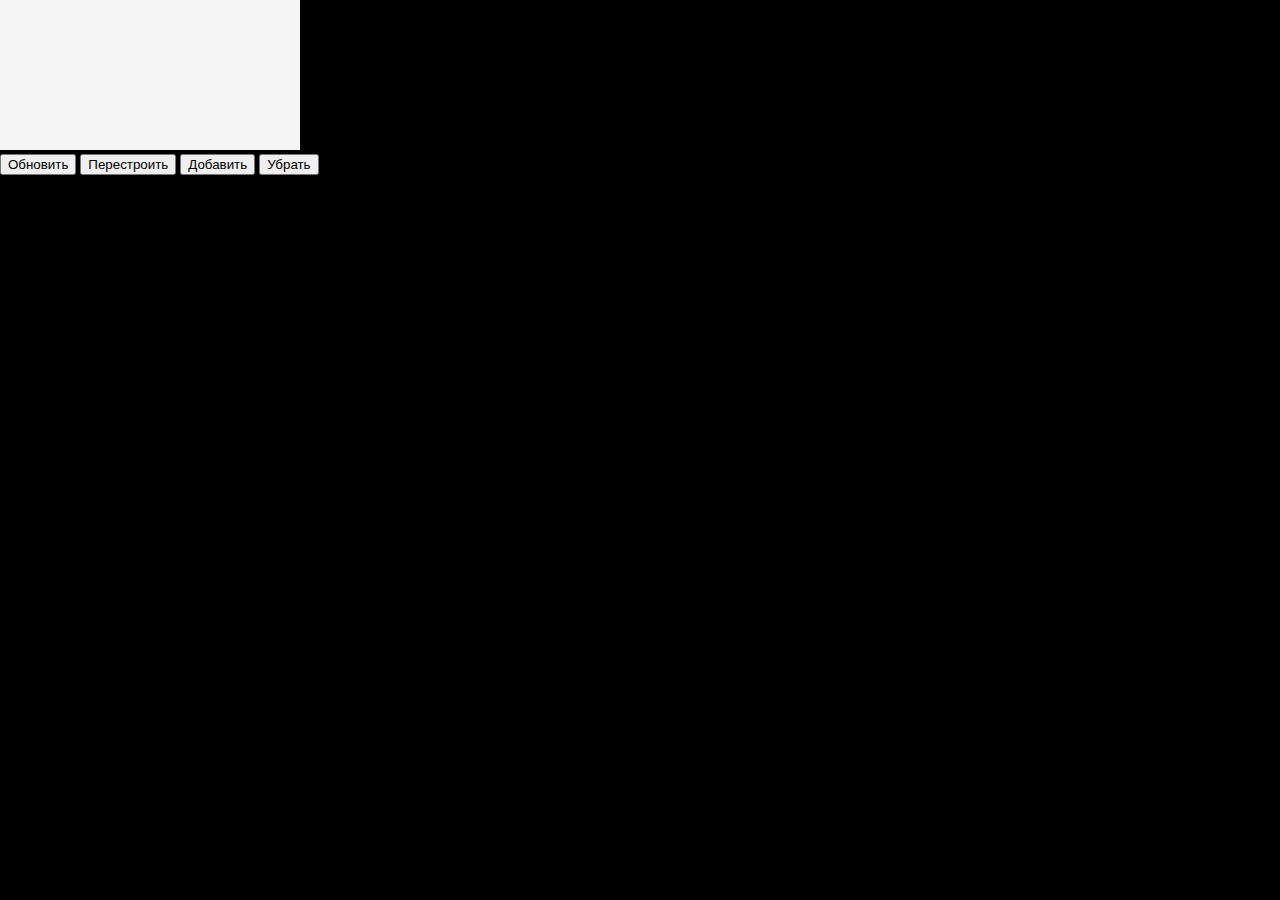
<file: Canvas_stars/index.html>
<!DOCTYPE html>
<html>
<head>
  <meta charset="utf-8" />
  <meta http-equiv="X-UA-Compatible" content="IE=edge">
  <title>Page Title</title>
  <meta name="viewport" content="width=device-width, initial-scale=1">
  <link rel="stylesheet" type="text/css" media="screen" href="main.css" />
  
</head>
<body > <!-- вызывается функция при загрузке и при изменении размера -->
  
  <canvas></canvas> <br>
  <button type="button" onclick=init()>Обновить</button>
  <button type="button" onclick=peredel()>Перестроить</button>
  <button type="button" onclick=addMaxRange()>Добавить</button>
  <button type="button" onclick=remMaxRange()>Убрать</button>
  <script src="main.js"></script>
</body>
</html>
</file>
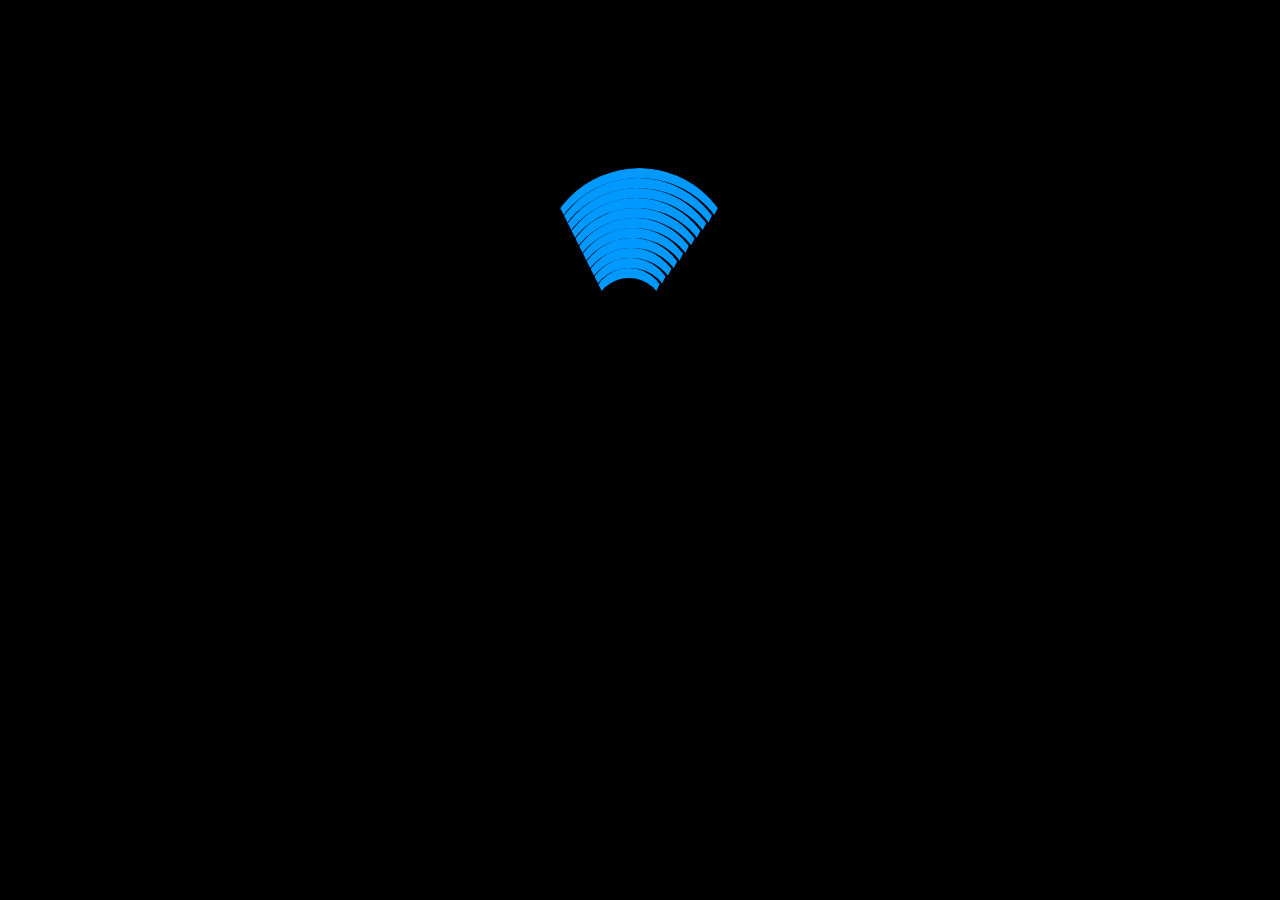
<file: circle_css_animation/index.html>
<!DOCTYPE html>
<html>
  <head>
    <link rel="stylesheet" type="text/css" href="main.css">
    <title>Loader</title>
  </head>
<body>
<div class="container-load">
  <div class="loader">
    <div class="loader">
      <div class="loader">
        <div class="loader">
          <div class="loader">
            <div class="loader">
              <div class="loader">
                <div class="loader">
                  <div class="loader">
                    <div class="loader">
                      <div class="loader">
                        
                      </div>
                    </div>
                  </div>
                </div>
              </div>
            </div>
          </div>
        </div>
      </div>
    </div>
  </div>
</div>

</body>
</html>
</file>
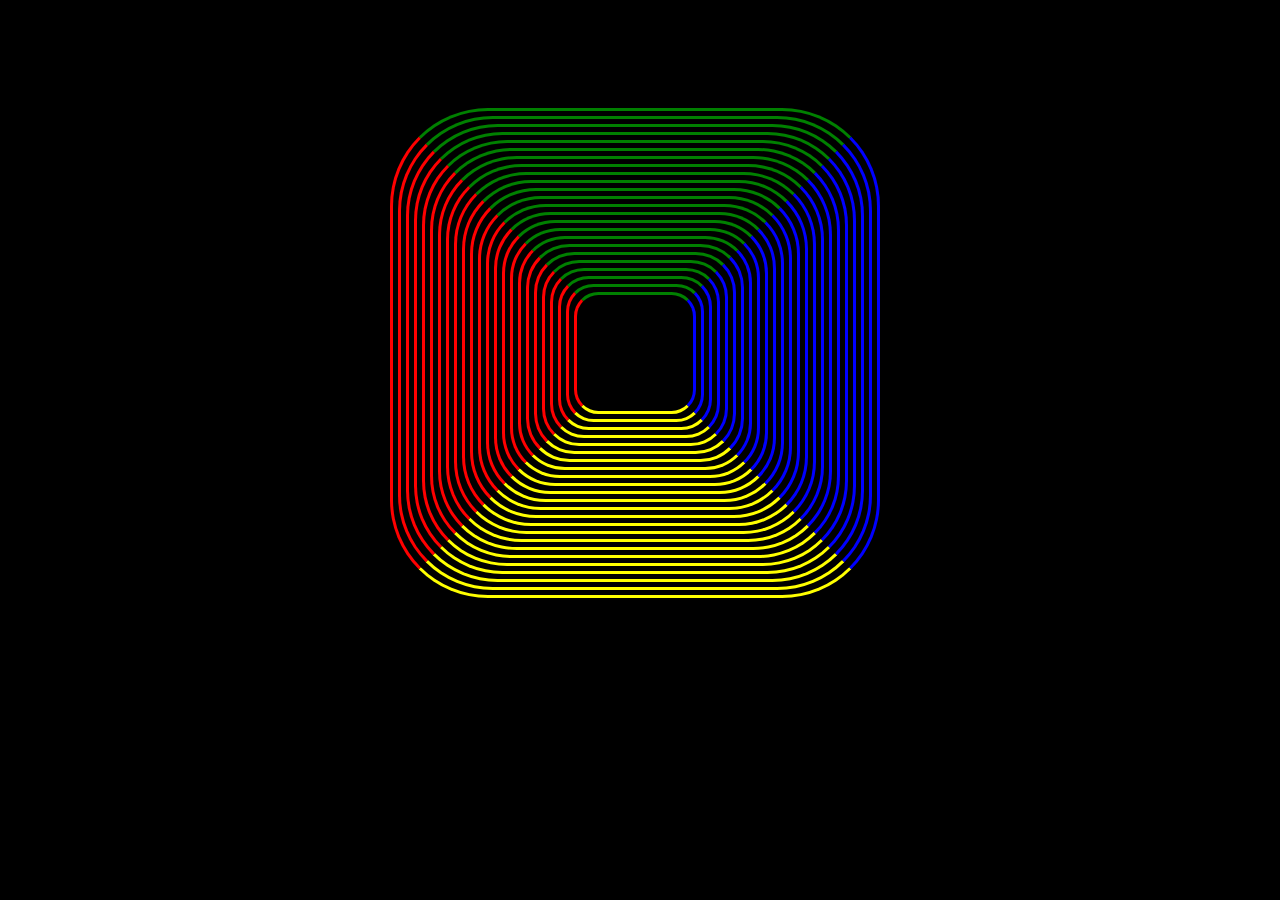
<file: cutelpilar/index.html>
<!DOCTYPE html>
<html>
  <head>
    <link rel="stylesheet" type="text/css" href="main.css">
    <title>Loader</title>
  </head>
<body>
<div class="container-load">
  <div class="loader">
    <div class="loader">
      <div class="loader">
        <div class="loader">
          <div class="loader">
            <div class="loader">
              <div class="loader">
                <div class="loader">
                  <div class="loader">
                    <div class="loader">
                      <div class="loader">
                        <div class="loader">
                        <div class="loader">
                          <div class="loader">
                            <div class="loader">
                              <div class="loader">
                                <div class="loader">
                                  <div class="loader">
                                    <div class="loader">
                                      <div class="loader">
                                        <div class="loader">
                                          <div class="loader">
                                            <div class="loader">
                                              <div class="loader">
                        
                                              </div>
                                            </div>
                                          </div>
                                        </div>
                                      </div>
                                    </div>
                                  </div>
                                </div>
                              </div>
                            </div>
                          </div>
                        </div>
                        </div>
                      </div>
                    </div>
                  </div>
                </div>
              </div>
            </div>
          </div>
        </div>
      </div>
    </div>
  </div>
</div>

</body>
</html>
</file>
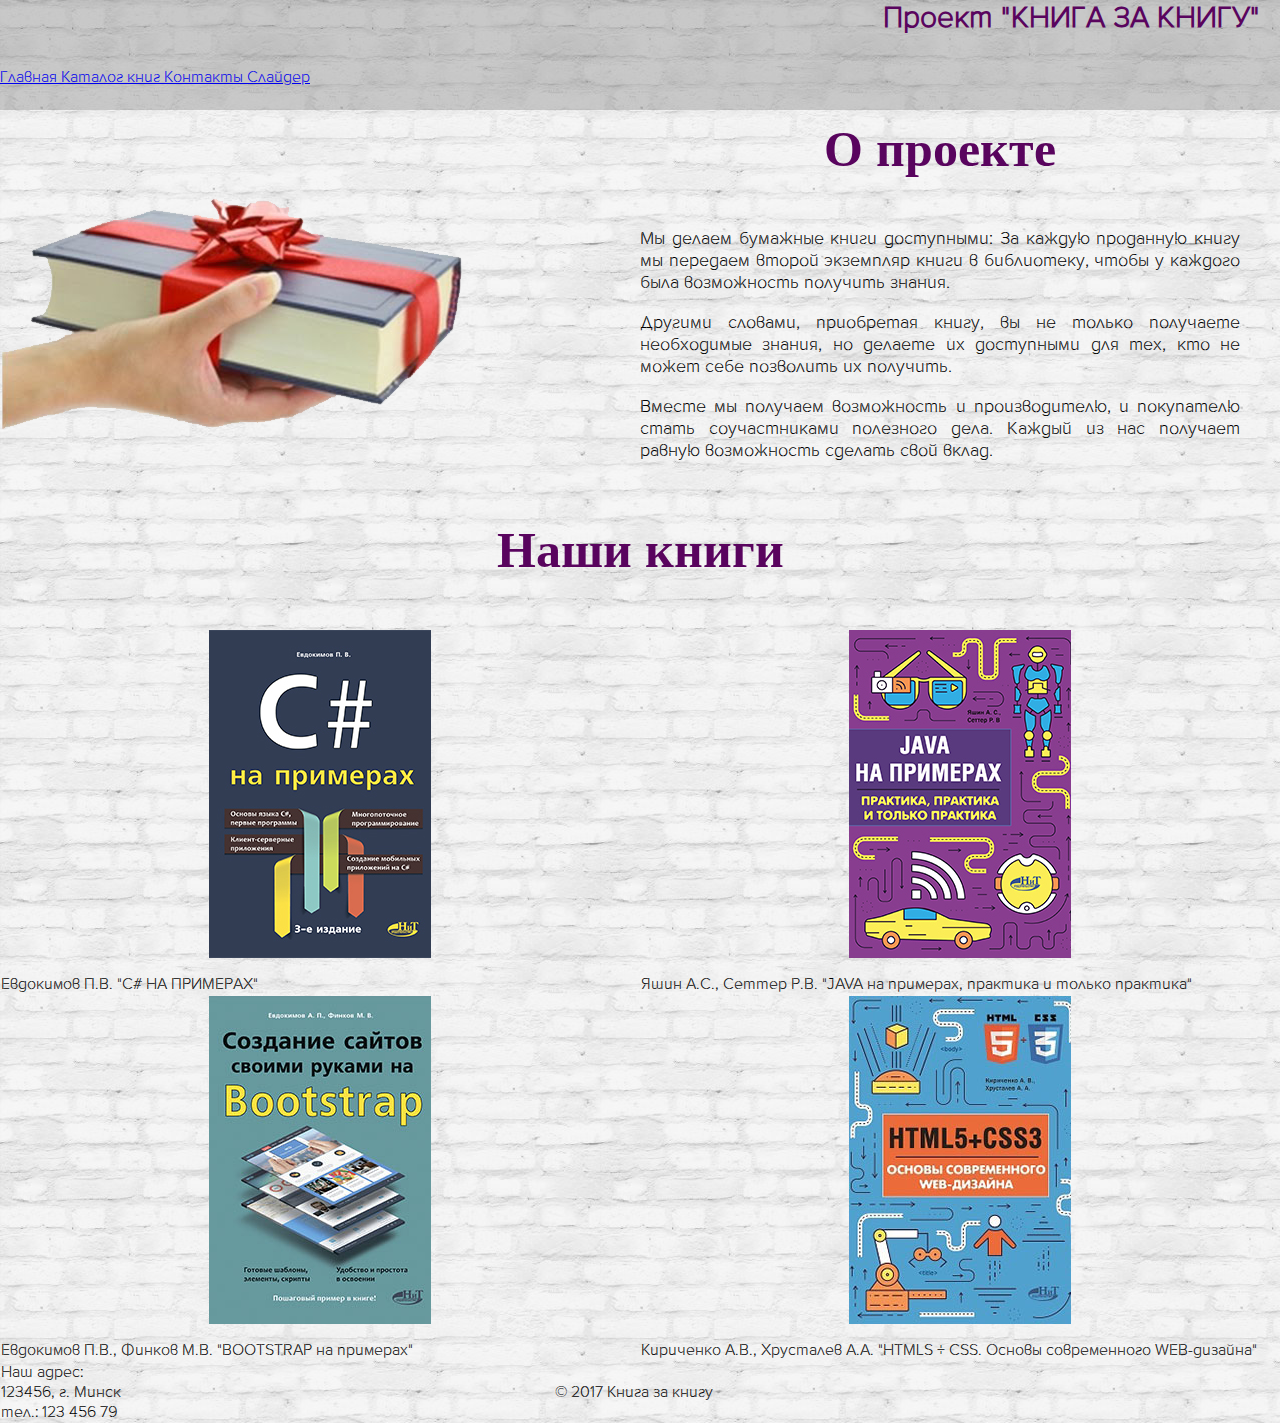
<file: frombook/index.html>
<html>
<head>
  <meta chatset="UTF-8">
  <meta name="viewport" content="width=device-width, initial-scale=1.0">
  <link rel="stylesheet" type="text/css" href="css/style.css">

  <title>Главная</title>
</head>
<body>
  <!-- Собственно шапка -->
  <div id="shapka">
    <p class="text"> Проект "КНИГА ЗА КНИГУ" </p>
    <!-- МЕНЮ -->
    <a class="current" href="main.html"> Главная </a>
    <a href="katalog.html"> Каталог книг </a>
    <a href="contacts"> Контакты </a>
    <a href="slider.html"> Слайдер </a>
  </div>

  <div class="clearfix"></div> 
  <!-- О ПРОЕКТЕ --> 

	<div id="about">
	  <table width="100%" cellspacing="0" cellpadding="0">
		   <tr> 
			<td class="halfpage-image"><img src="images/gift2.png"></td>
			<td class="halfpage-text" valign="center"><p class="halfpage-name">О проекте</p>
					<p>Мы делаем бумажные книги доступными:
					За каждую проданную книгу мы передаем второй экземпляр книги в библиотеку, чтобы у каждого была возможность получить знания.
					<p>Другими словами, приобретая книгу, вы не только получаете необходимые знания, но  делаете их доступными для тех, кто не может себе позволить их получить.
					<p>Вместе мы получаем возможность и производителю, и покупателю стать соучастниками полезного дела. Каждый из нас получает равную возможность сделать свой вклад.
					</p></td>
		   </tr>
		</table>
	</div>

  <div class="clearfix"></div>
  <div>
    <div class="catalog">
      <p class="halfpage-name"> Наши книги </p>
      <table width="100%" cellspacing="0">
        <col width="50%">
        <col width="50%">
        <tr>
          <td valign="top">
            <a href="book-c.html"> <center> <img src="images/1.jpg" alt="" class="img"> </center> </a>
            <p class="bookname"> Евдокимов П.В. "С# НА ПРИМЕРАХ" </p>
          </td valign="top">
          <td>
            <a href="book-java.html"> <center> <img src="images/2.jpg" alt="" class="img"> </center> </a>
            <p class="bookname"> Яшин А.С., Сеттер Р.В. "JAVA на примерах, практика и только практика" </p>
          </td>
        </tr>
        <tr>  
          <td valign="top">
            <a href="book-bootstrap.html"> <center> <img src="images/3.jpg" alt="" class="img"> </center> </a>
            <p class="bookname"> Евдокимов П.В., Финков М.В. "BOOTSTRAP на примерах" </p>
          </td>
          <td valign="top">
            <a href="book-html-css.html"> <center> <img src="images/4.jpg" alt="" class="img"> </center> </a>
            <p class="bookname"> Кириченко А.В., Хрусталев А.А. "HTMLS + CSS. Основы современного WEB-дизайна" </p>
          </td>  
        </tr>
      </table>
    </div>
  </div>
  <div class="clearfix"></div>
  <div class="footer2">
    <table width="100%" cellspacing="0" cellspadding="0">
      <tr>
        <td class="address">Наш адрес: <br> 123456, г. Минск <br> тел.: 123 456 79 </td>
        <td class="text">&copy; 2017 Книга за книгу </td>
      </tr>
    </table>
  </div>
</body>
</html>
</file>
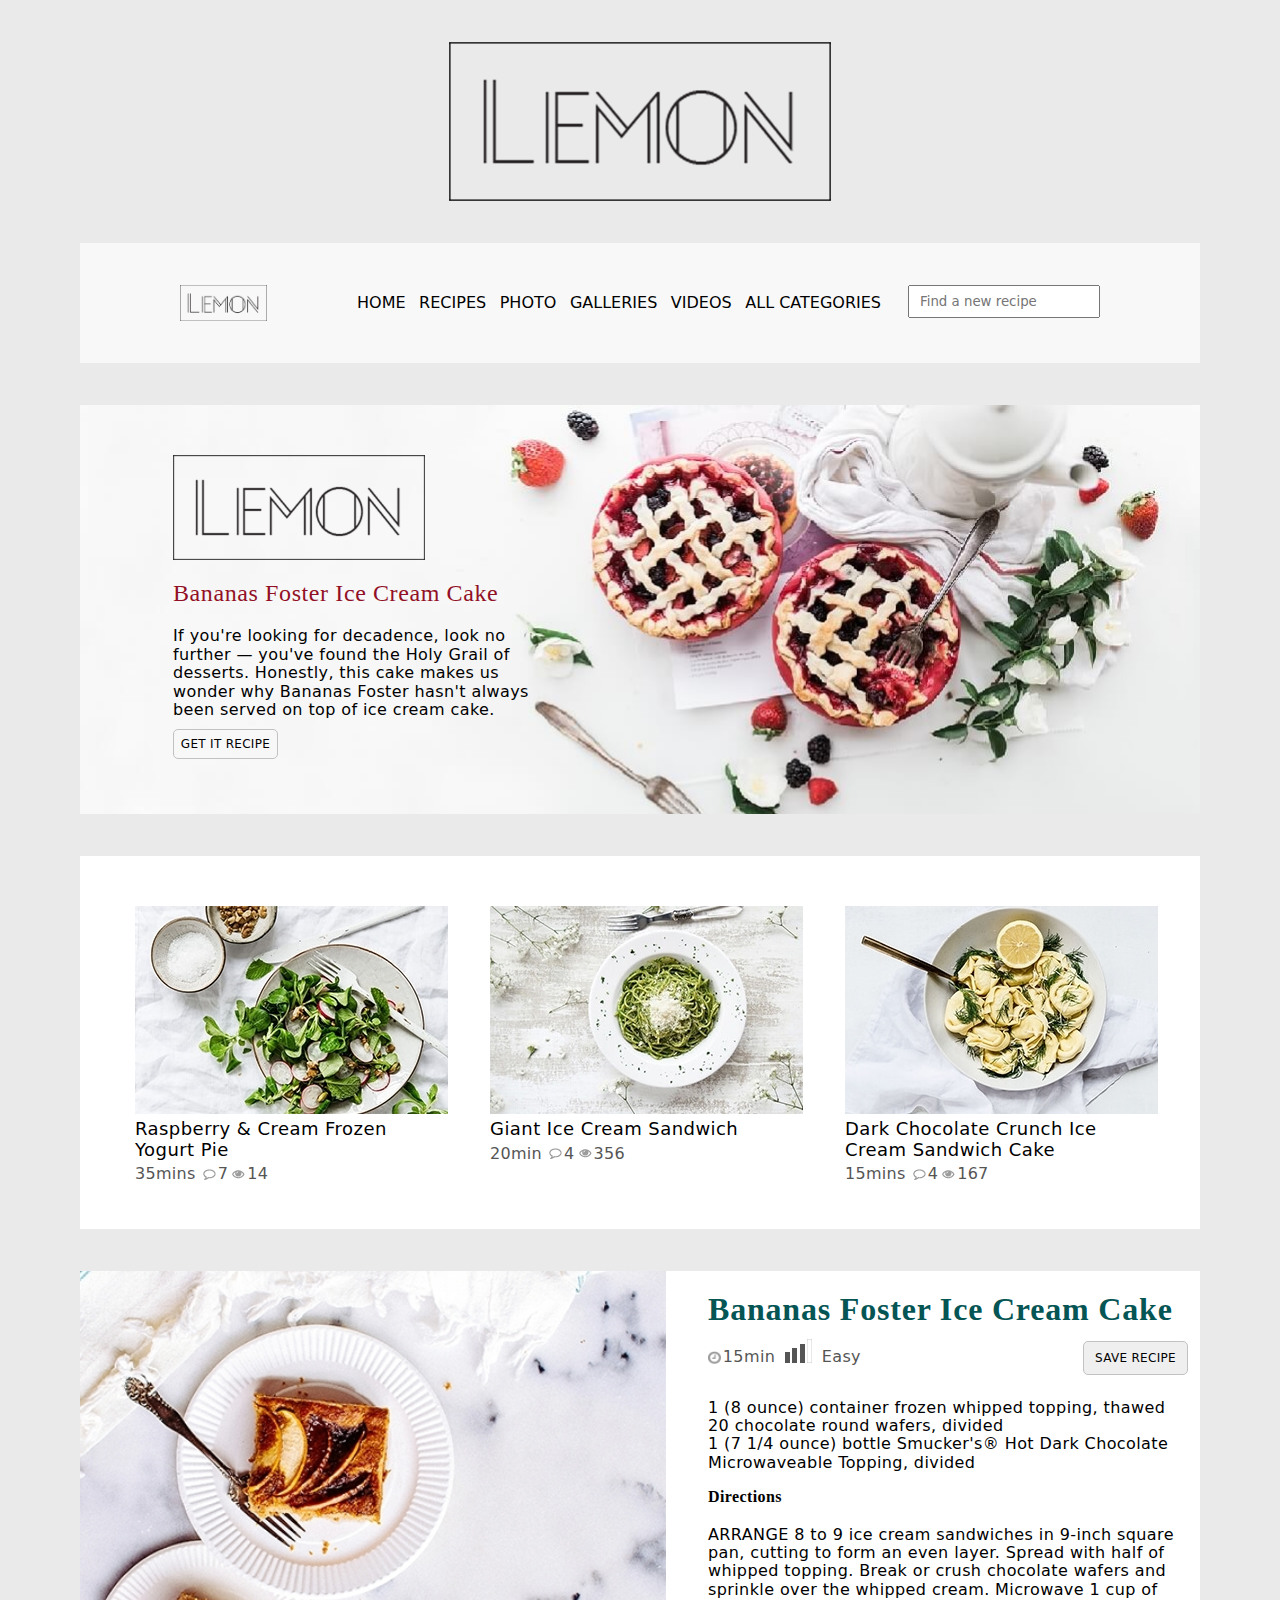
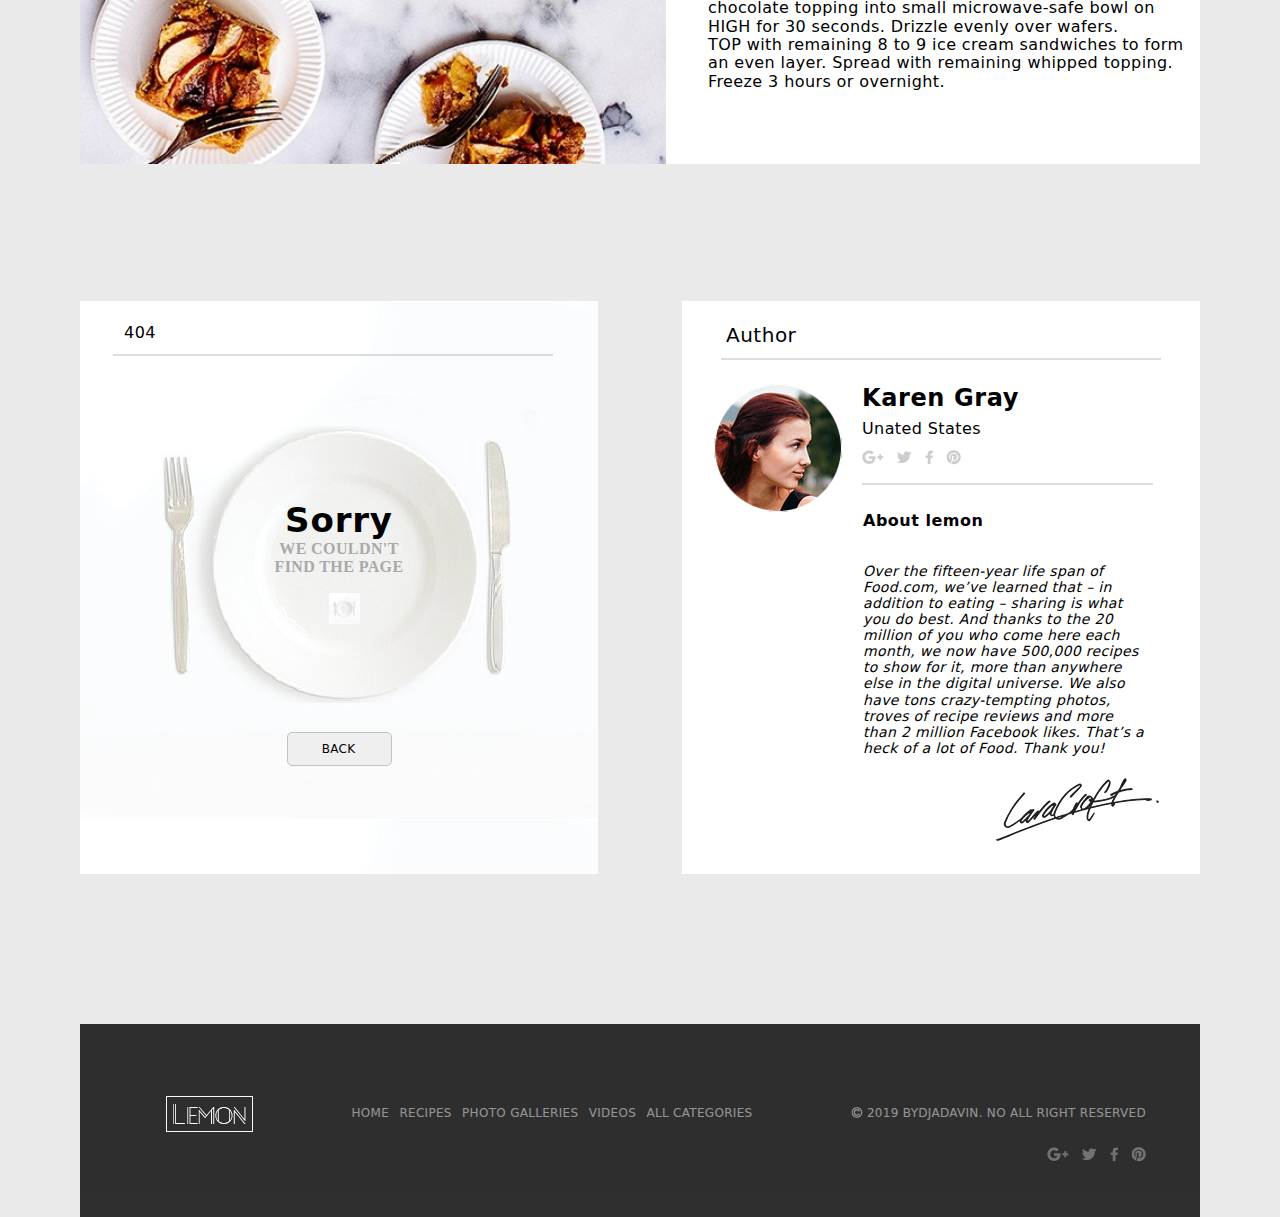
<file: lemon/index.html>
<!DOCTYPE html>
<html lang="en">
<head>
    <meta author='Koljago Leonid'>
    <meta charset="UTF-8">
    <meta name="viewport" content="width=device-width, initial-scale=1.0">
    <meta http-equiv="X-UA-Compatible" content="ie=edge">
    <title>Test project for Lemon</title>
    <link href="CSS/main.css" rel="stylesheet">
</head>
<body>
<header>
    <div class="header__logo">
        <img src='./IMG/Icons/Logo.png' alt='lemon logo'>
    </div>
</header>

<nav class="navBar">
    <div class="navBar__logo">
        <img src="./IMG/Icons/Logo.png" alt='small lemon logo'>
    </div>
    <!-- <div class="navBar__links"> -->
    <ul class="navBar__links">
        <li>
            <a href="#">HOME</a>
        </li>
        <li>
            <a href="#">Recipes</a>
        </li>
        <li>
            <a href="#">Photo</a>
        </li>
        <li>
            <a href="#">Galleries</a>
        </li>
        <li>
            <a href="#">Videos</a>
        </li>
        <li>
            <a href="#">All Categories</a>
        </li>
    </ul>
    <!-- </div> -->
    <div class="navBar__search">
        <input type="text" placeholder="Find a new recipe">
    </div>
</nav>

<section class="bananas" style="background-image: url('./IMG/cakes.jpg')">
    <div class="bananas__logo">
        <img src="./IMG/Icons/Logo.png" alt="lemon logo">
    </div>
    <h2 class="bananas__header">
        Bananas Foster Ice Cream Cake
    </h2>
    <p class="bananas__description">
        If you're looking for decadence,
        look no further — you've found
        the Holy Grail of desserts.
        Honestly, this cake makes us wonder why Bananas Foster
        hasn't always been served on top of ice cream cake.</p>
    <button class="bananas__button">
        GET IT RECIPE
    </button>
</section>

<section class="dishes">
    <div class="dishes__wrapper">
        <div class="dish">
            <a href="#" class="dish__image">
                <img src="./IMG/raspberry.jpg" alt="raspberry">
            </a>
            <p class="dish__description">
                Raspberry & Cream Frozen Yogurt Pie
            </p>
            <div class="dish__description__elements">
                <div class="clock__icon">

                    <img src="./IMG/Icons/Clock_Icon.jpg" alt="clock icon">
                </div>
                <p class="dish__paragraph">
                    35mins
                </p>
                <div class="line">
                    <img src="./IMG/Icons/Line.jpg" alt="clock icon">
                </div>
                <div class="comment">
                    <div class="comment__icon">
                        <img src="./IMG/Icons/Comment_Icon.jpg" alt="comment icon">
                    </div>
                    <p>
                        7
                    </p>
                </div>
                <div class="view">
                    <div class="view__icon">
                        <img src="./IMG/Icons/View_Icon.jpg" alt="view">
                    </div>
                    <p>
                        14
                    </p>
                </div>
            </div>
        </div>
        <div class="dish">
            <a href="#" class="dish__image">
                <img src="./IMG/sandwich.jpg" alt="sandwich">
            </a>
            <p class="dish__description">
                Giant Ice Cream Sandwich
            </p>
            <div class="dish__description__elements">
                <div class="clock-icon">
                    <img src="./IMG/Icons/Clock_Icon.jpg" alt="clock icon">
                </div>
                <p class="dish__paragraph">20min</p>
                <div class="line">
                    <img src="./IMG/Icons/Line.jpg" alt="clock icon">
                </div>
                <div class="comment">
                    <div class="comment__icon">
                        <img src="./IMG/Icons/Comment_Icon.jpg" alt="comment icon">
                    </div>
                    <p>4</p>
                </div>
                <div class="view">
                    <div class="view__icon">
                        <img src="./IMG/Icons/View_Icon.jpg" alt="view">
                    </div>
                    <p>356</p>
                </div>
            </div>
        </div>
        <div class="dish">
            <a href="#" class="dish__image">
                <img src="./IMG/chocolate.jpg" alt="chocolate">
            </a>
            <p class="dish__description">
                Dark Chocolate Crunch Ice Cream
                Sandwich Cake
            </p>
            <div class="dish__description__elements">
                <div class="clock__icon">
                    <img src="./IMG/Icons/Clock_Icon.jpg" alt="clock icon">
                </div>
                <p class="dish__paragraph">15mins</p>
                <div class="line">
                    <img src="./IMG/Icons/Line.jpg" alt="clock icon">
                </div>
                <div class="comment">
                    <div class="comment__icon">
                        <img src="./IMG/Icons/Comment_Icon.jpg" alt="comment icon">
                    </div>
                    <p>4</p>
                </div>
                <div class="view">
                    <div class="view__icon">
                        <img src="./IMG/Icons/View_Icon.jpg" alt="view">
                    </div>
                    <p>167</p>
                </div>
            </div>
        </div>
    </div>
</section>

<section class="cinnamon">
    <div class="cinnamon__image">
        <img src="./IMG/cinnamon.jpg" alt="cinnamon image">
    </div>
    <div class="cinnamon__recipe">
        <p class="cinnamon__recipe__header">
            Bananas Foster Ice Cream Cake
        </p>
        <div class="cinnamon__recipe__bar">
            <div class="cinnamon__recipe__elements">
                <div class="cinnamon__clock__icon">
                    <img src="./IMG/Icons/Clock_Icon_hd.jpg" alt="clock icon">
                </div>
                <p class="cinnamon__timing">15min</p>
                <div class="cinnamon__rectangles">
                    <div class="rectangle">
                        <img src="./IMG/Icons/Rectangle_low.jpg" alt="rectangle low">
                    </div>
                    <div class="rectangle">
                        <img src="./IMG/Icons/Rectangle_medium.jpg" alt="rectangle medium">
                    </div>
                    <div class="rectangle">
                        <img src="./IMG/Icons/Rectangle_large.jpg" alt="rectangle large">
                    </div>
                    <div class="rectangle">
                        <img src="./IMG/Icons/Rectangle_xlarge.jpg" alt="rectangle xlarge">
                    </div>
                </div>
                <p class="recipe__difficulty">Easy</p>
            </div>
            <button class="cinnamon__recipe__button">
                save recipe
            </button>
        </div>
        <div class="cinnamon__recipe__description">
            <p class="cinnamon__recipe__instruction">
                1 (8 ounce) container frozen whipped topping, thawed
                20 chocolate round wafers, divided <br>
                1 (7 1/4 ounce) bottle Smucker's® Hot Dark Chocolate
                Microwaveable Topping, divided
            </p>
            <h4 class="cinnamon__recipe__directions__header">
                Directions
            </h4>
            <p class="cinnamon__recipe__direction">
                ARRANGE 8 to 9 ice cream sandwiches in 9-inch square pan,
                cutting to form an even layer.
                Spread with half of whipped topping.
                Break or crush chocolate wafers and sprinkle over the whipped cream.
                Microwave 1 cup of chocolate topping into small microwave-safe bowl on HIGH for 30 seconds.
                Drizzle evenly over wafers. <br>
                TOP with remaining 8 to 9 ice cream sandwiches to form an even layer.
                Spread with remaining whipped topping.
                Freeze 3 hours or overnight.
            </p>
        </div>
    </div>
</section>

<section class="wrapper">
    <div class="not__found" style="background: url('./IMG/404.jpg')">
        <div class="not__found__header">
            <p>404</p>
        </div>
        <div class="not__found__styled__line"></div>
        <div class="sorry">
            <p class="sorry__header">
                Sorry
            </p>
            <p class="sorry__text">
                we couldn't find the page
            </p>
            <div class="sorry__img">
                <img src="./IMG/404.jpg" alt="smile">
            </div>
        </div>
        <button class="not__found__button">back</button>
    </div>
    <div class="author">
        <p class="author__header">Author</p>
        <div class="author__styled__line">
        </div>
        <div class="container">
            <div class="author__image">
                <img src="./IMG/author-image.png" alt="author image">
            </div>
            <div class="author__about">
                <p class="author__name">Karen Gray</p>
                <p class="author__country">Unated States</p>
                <div class="social__networks__icons">
                    <img src="./IMG/Icons/social_networks_icons.jpg" alt="social network icons">
                </div>
                <div class="author__about__styled__line">
                </div>
            </div>
        </div>
        <div class="about__lemon">
            <h4>About lemon</h4>
        </div>
        <p class="about__lemon__text">
            Over the fifteen-year life span of Food.com,
            we’ve learned that –
            in addition to eating –
            sharing is what you do best.
            And thanks to the 20 million of you who come here each month,
            we now have 500,000 recipes to show for it,
            more than anywhere else in the digital universe.
            We also have tons crazy-tempting photos,
            troves of recipe reviews and more than 2 million Facebook likes.
            That’s a heck of a lot of Food.
            Thank you!
        </p>
        <div class="signature">
            <img src="./IMG/Signature.jpg" alt="signature">
        </div>
    </div>
</section>

<footer>
    <div class="footer__inner">
        <div class="footer__logo">
            <img src="./IMG/Icons/footer-logo.png" alt="logo">
        </div>
        <ul class="footer__links">
            <li>
                <a href="#">home</a>
            </li>
            <li>
                <a href="#">recipes</a>
            </li>
            <li>
                <a href="#">photo Galleries</a>
            </li>
            <li>
                <a href="#">videos</a>
            </li>
            <li>
                <a href="#">all categories</a>
            </li>
        </ul>
        <div class="footer__rights">
            <div class="footer__rights__text">
                <div class="footer__rights__copyright">
                    <img src="./IMG/Icons/Copyright.png" alt="copyright">
                </div>
                2019 byDjadavin. NO All right reserved
            </div>
        </div>
    </div>
    <div class="footer__icons">
        <img src="./IMG/Icons/footer-icons.png" alt="social networks icons">
    </div>
</footer>


</body>
</html>
</file>
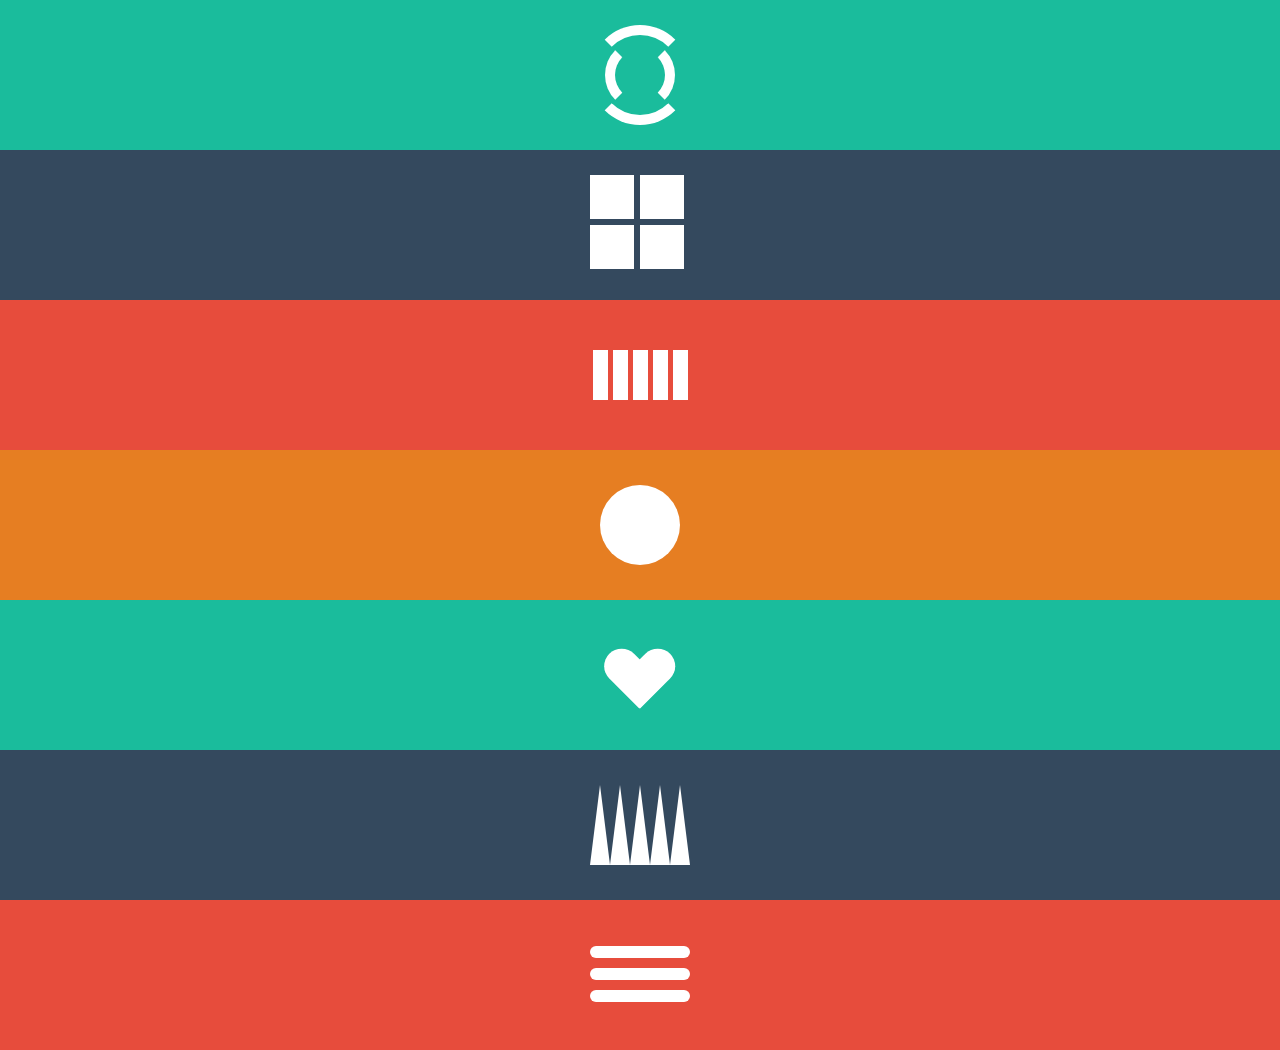
<file: loaders_pack/index.html>
<!DOCTYPE html>
<html>

<head>
    <title>Loader Pack</title>
    <!-- <link rel="stylesheet" href="https://cdnjs.cloudflare.com/ajax/libs/font-awesome/4.7.0/css/font-awesome.min.css">
    <link href="https://fonts.googleapis.com/css?family=Raleway" rel="stylesheet"> -->
    <link rel="stylesheet" type="text/css" media="screen" href="main.css">
</head>

<body>
    <div class="container c1">
        <div class="loader1">
            <div class="l1"></div>
            <div class="l2"></div>
        </div>
    </div>
    <div class="container c2">
        <div class="loader2">
            <div class="sq1">
                <div class="sq2">
                    <div class="sq3">
                        <div class="sq4">
                        </div>
                    </div>
                </div>
            </div>
        </div>
    </div>
    <div class="container c3">
        <div class="loader3">
            <div class="b1"></div>
            <div class="b2"></div>
            <div class="b3"></div>
            <div class="b4"></div>
            <div class="b5"></div>
        </div>
    </div>
    <div class="container c4">
        <div class="loader4">
            <div class="circle"></div>
        </div>
    </div>
    <div class="container c1">
        <div class="loader5">
            <div class="heart1">
                <div class="heart2"></div>
            </div>

        </div>
    </div>
    <div class="container c2">
        <div class="loader6">
            <div class="tri1"></div>
            <div class="tri2"></div>
            <div class="tri3"></div>
            <div class="tri4"></div>
            <div class="tri5"></div>
        </div>
    </div>
    <div class="container c3">
        <div class="loader7">
            <div class="ln1"></div>
            <div class="ln2"></div>
            <div class="ln3"></div>
        </div>
    </div>
    

</body>

</html>
</file>
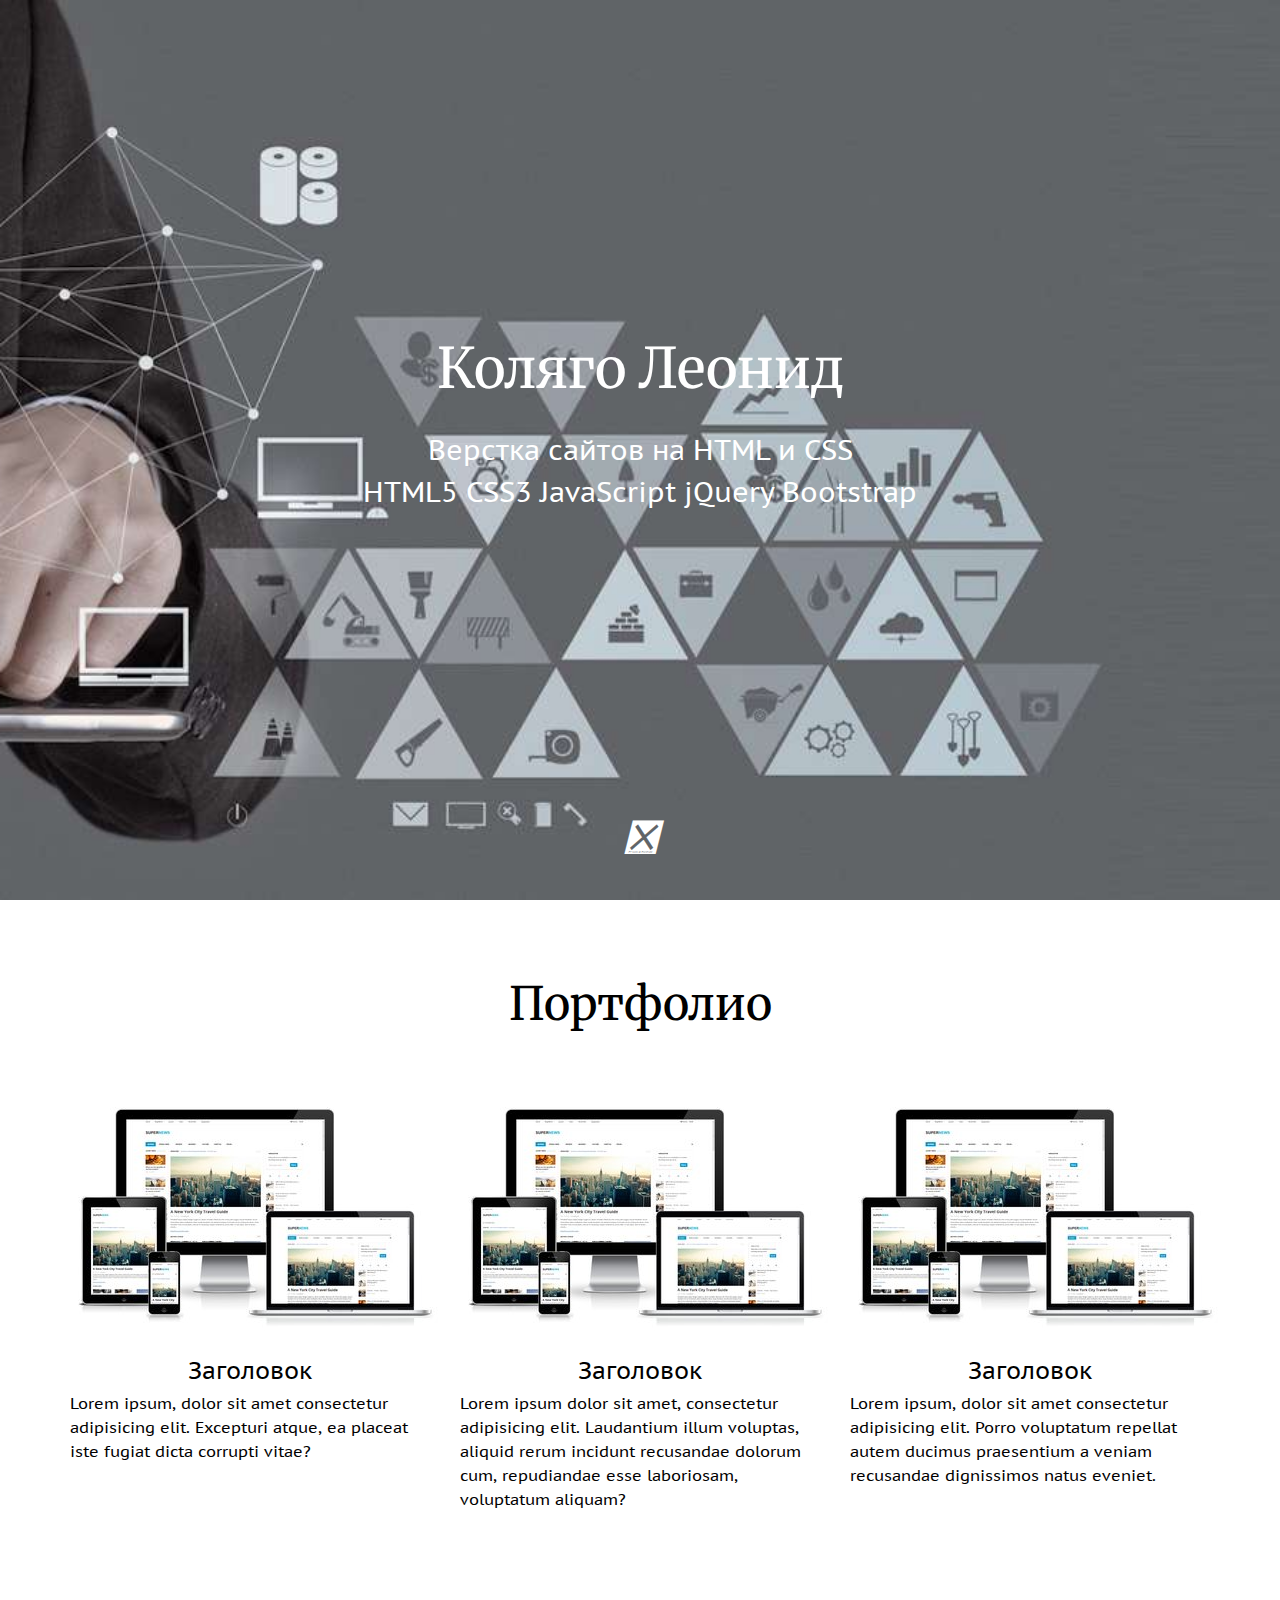
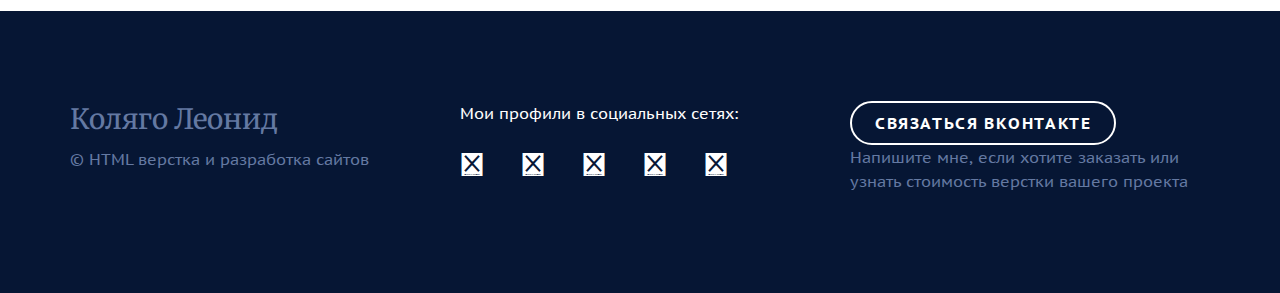
<file: Portfolio/index.html>
<!DOCTYPE html>
<html>
<head>
<meta charset="utf-8">
<meta http-equiv="X-UA-Compatible" content="IE=edge">
<title>Разработка сайта</title>
<meta name="viewport" content="width=device-width, initial-scale=1">

<!-- Блок нормализации стилей -->
<link rel="stylesheet" href="https://yarnpkg.com/en/package/normalize.css">
<!-- Подключаем свои стили -->
<link rel="stylesheet" type="text/css" media="screen" href="css/main.css">
<!-- Подключение шрифтов GOOGLE-->
<link href="https://fonts.googleapis.com/css?family=Merriweather|PT+Sans+Caption:400,700" rel="stylesheet">
<!-- Подключение шрифта с иконками -->
<link href="https://stackpath.bootstrapcdn.com/font-awesome/4.7.0/css/font-awesome.min.css" rel="stylesheet">
<link rel="stylesheet" href="https://use.fontawesome.com/releases/v5.7.1/css/all.css"
    integrity="sha384-fnmOCqbTlWIlj8LyTjo7mOUStjsKC4pOpQbqyi7RrhN7udi9RwhKkMHpvLbHG9Sr" crossorigin="anonymous">
<!-- ФАВИКОНКА -->
<link rel="shortcut icon" type="image/x-icon" href="">
<!-- <script src="main.js"></script> -->
</head>
<body>
<div class="header">
    <div class="header__title">Коляго Леонид</div>
    <div class="header__slogan">Верстка сайтов на HTML и CSS<br>HTML5 CSS3 JavaScript jQuery Bootstrap</div>
    <div class="header__arrow"><i class="fas fa-chevron-down" aria-hidden="true"></i></div>
</div>
<div class="portfolio">
    <div class="container">
        <div class="title">
            Портфолио
        </div>
        <div class="row">
            <div class="col-4">
                <div class="portfolio-item__img">
                    <img src="img/verstka-sajta-1.jpg" alt="Фото портфолио">
                </div>
                <div class="portfolio-item__title">
                    <a href="#">Заголовок</a>
                </div>
                <div class="portfolio-item__text">
                    Lorem ipsum, dolor sit amet consectetur adipisicing elit. Excepturi atque, ea placeat iste fugiat dicta corrupti vitae?
                </div>
            </div>
            <div class="col-4">
                <div class="portfolio-item__img">
                    <img src="img/verstka-sajta-1.jpg" alt="Фото портфолио">
                </div>
                <div class="portfolio-item__title">
                    <a href="#">Заголовок</a>
                </div>
                <div class="portfolio-item__text">
                    Lorem ipsum dolor sit amet, consectetur adipisicing elit. Laudantium illum voluptas, aliquid rerum incidunt recusandae dolorum cum, repudiandae esse laboriosam, voluptatum aliquam?
                </div>
            </div>
            <div class="col-4">
                <div class="portfolio-item__img">
                    <img src="img/verstka-sajta-1.jpg" alt="Фото портфолио">
                </div>
                <div class="portfolio-item__title">
                    <a href="#">Заголовок</a>
                </div>
                <div class="portfolio-item__text">
                    Lorem ipsum, dolor sit amet consectetur adipisicing elit. Porro voluptatum repellat autem ducimus praesentium a veniam recusandae dignissimos natus eveniet.
                </div>
            </div>
        </div>
    </div>
</div>
<div class="footer">
    <div class="container">
        <div class="row">
            <div class="col-4">
                <p class="footer__name">Коляго Леонид</p>
                <p>© HTML верстка и разработка сайтов</p>
            </div>
            <div class="col-4">
                <p class="footer__social" >Мои профили в социальных сетях:</p>
                <p class="footer__social-icons">
                    <a href="#" target="_blank" <i class="fab fa-vk"        ariq-hidden="true"></i></a>
                    <a href="#" target="_blank" <i class="fab fa-twitter"   ariq-hidden="true"></i></a>
                    <a href="#" target="_blank" <i class="fab fa-facebook"  ariq-hidden="true"></i></a>
                    <a href="#" target="_blank" <i class="fab fa-instagram" ariq-hidden="true"></i></a>
                    <a href="#" target="_blank" <i class="fab fa-youtube"   ariq-hidden="true"></i></a>
                </p>

            </div>
            <div class="col-4">
                <div><a href="#" class="button" target="_blank">СВЯЗАТЬСЯ ВКОНТАКТЕ</a></div>
                Напишите мне, если хотите заказать или узнать стоимость верстки вашего проекта
            </div>
        </div>
    </div>
</div>
</body>
</html>
</file>
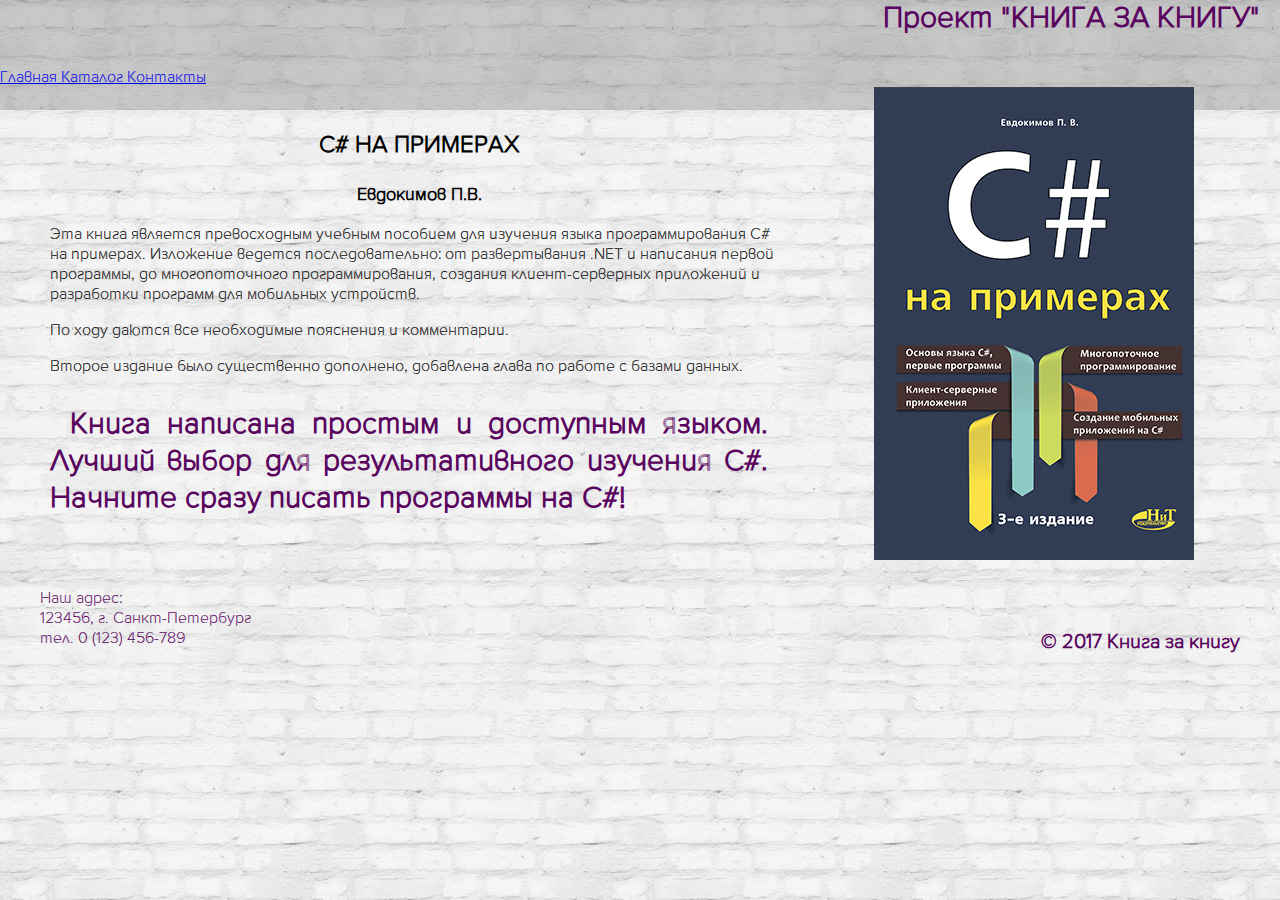
<file: frombook/book-c.html>
<html>
<head>
	<meta charset="UTF-8">
  <meta name="viewport" content="width=device-width, initial-scale=1.0">
  <link rel="stylesheet" type="text/css" href="css/style.css">
	<title>Главная</title>
</head>
<body>

<!-- ШАПКА -->
<div id="shapka">
	 <p class="text"> Проект "КНИГА ЗА КНИГУ" </p>

<!-- МЕНЮ --> 
			<a  class="current" href="main.html"> Главная </a>
			<a  class="current" href="katalog.html"> Каталог </a>
			<a  class="current"href="main.html"> Контакты </a>
			
 <div class="clearfix"></div>	
<div id="bookdescription">
		<table width="100%" cellspacing="0" cellpadding="0">
			<col width="60%">
			<col width="40%">
			<tr>
        <td> <p class="name"> С# НА ПРИМЕРАХ </p> <p class="author"> Евдокимов П.В. </p> 
          <p>Эта книга является превосходным учебным пособием для изучения языка программирования C# на примерах. 
            Изложение ведется последовательно: от развертывания .NET и написания первой программы, 
            до многопоточного программирования, создания клиент-серверных приложений и  разработки 
            программ для мобильных устройств.</p> 
            По ходу даются все необходимые пояснения и комментарии.
            <p>Второе издание было существенно дополнено, добавлена глава по работе с базами данных.
              <p class="text"> Книга написана простым и доступным языком. Лучший выбор для результативного изучения C#. 
                Начните сразу писать программы на C#!
				</td>
				<td class="photo"><img src="images/11.jpg">
				</td>
			</tr>
		</table>
</div>	


	<div id="footer2">
		<table width="100%" cellspacing="0" cellpadding="0">
		   <tr> 
			<td  class="address">Наш адрес: <br> 123456, г. Санкт-Петербург <br> тел. 0 (123) 456-789</td>
			<td class="text">&copy; 2017 Книга за книгу
			</td>
		</table>
	</div>
</body>
</html>
</file>
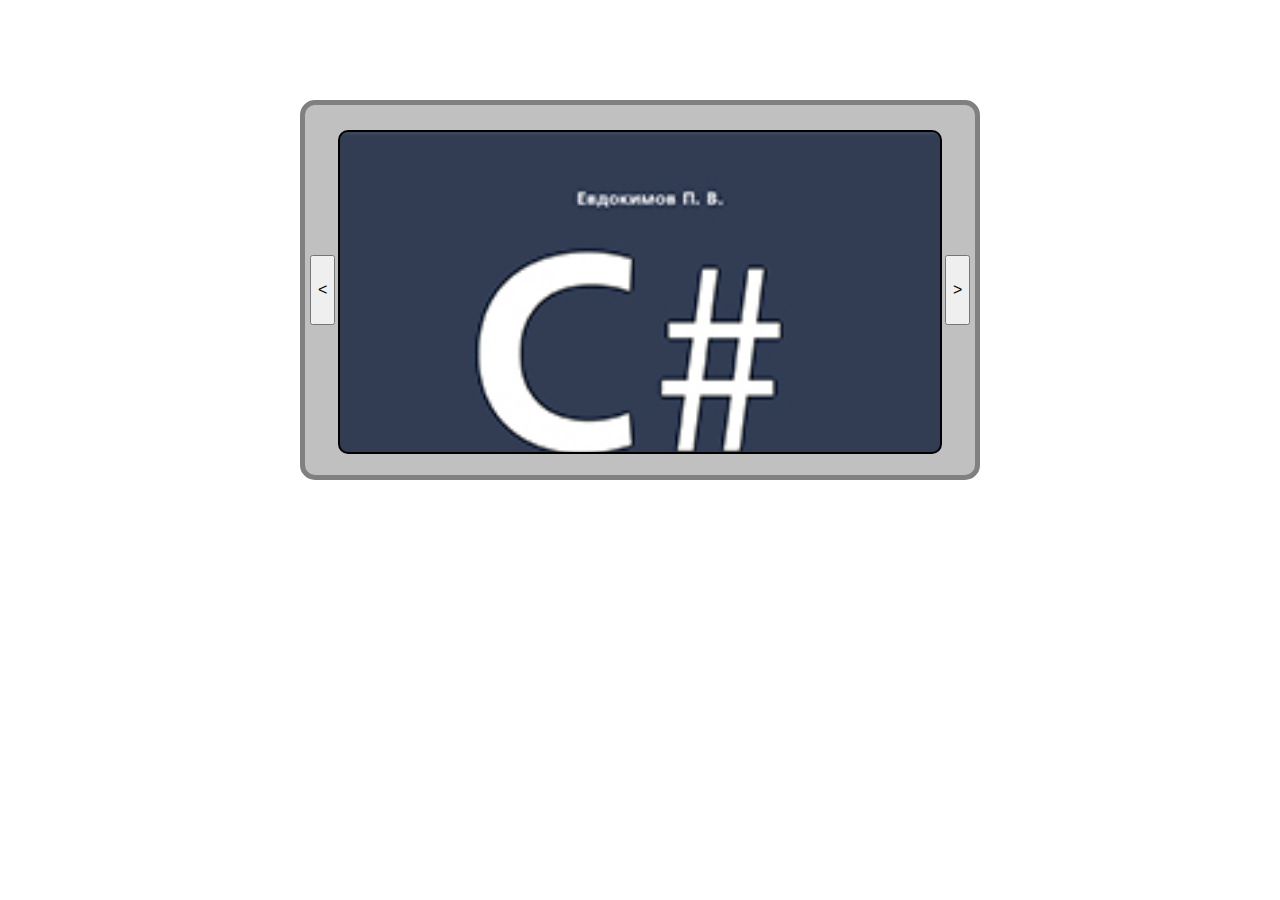
<file: frombook/slider.html>
<!DOCTYPE html>
<html>
<head>
  <meta charset="utf-8" />
  <meta http-equiv="X-UA-Compatible" content="IE=edge">
  <title>Page Title</title>
  <meta name="viewport" content="width=device-width, initial-scale=1">
  <!--<link rel="stylesheet" type="text/css" media="screen" href="main.css" />
  <script src="main.js"></script>-->

</head>
<style>
  #main {
    position: relative;
    margin: 100px auto;
    padding: 5px;
    width: 660px;
    height: 360px;
    background-color: silver;
    border: 5px solid gray;
    border-radius: 15px;
  }
  #scr{
    margin: 20px auto;
    width: 600px;
    height: 320px;
    margin-top: 20px;
    background-color: white;
    background-size: cover;
    border: 2px solid black;
    border-radius: 10px;
  }
  button {
    position: absolute;
    top: 150px;
    width: 25px;
    height: 70px;
    font: 12pt arial, tahoma, sans-serif;
    text-align: center;
  }
  .left{
    left: 5px;
  }
  .right{
    right: 5px;
  }
</style>
<script>
  var slider = {
    slides: ['1.jpg','2.jpg','3.jpg','4.jpg','11.jpg'],
    frame:0,
    set: function(image) {
      document.getElementById("scr").style.backgroundImage = "url(images/"+image+")";},
    init: function() {
      
      this.set(this.slides[this.frame]);
    },
    left: function() {
      this.frame--;
      if(this.frame<0) this.frame = this.slides.length-1;
      this.set(this.slides[this.frame]);
    },
    right: function() {
      this.frame++;
      if(this.frame==this.slides.length) this.frame = 0;
      this.set(this.slides[this.frame]);
    }
  };
  window.onload = function() {
   
    slider.init();
    setInterval(function() {
      slider.right();
    }, 2000);
  };
</script>
<body>
  <div id="main">
    <button class="left" onclick="slider.left();"><</button>
    <div id="scr"></div>
    <button class="right" onclick="slider.right();">></button>
  </div>
</body>
</html>
</file>
<file: Canvas_stars/main.css>
body {
  margin: 0;
  background-color: black;
}
canvas {
  background-color: whitesmoke;
}
</file>
<file: circle_css_animation/main.css>
body {
  background:#000;
}
.container-load {
  transform: translate(-50%,80%);
  width:200px;
  height:200px;
  border-radius:50%;
  position:relative;
  top:50%;
  left:50%;
  animation:colorize 7s ease infinite; 
  overflow:hidden;
}

@keyframes colorize {
  20% { filter:hue-rotate(72deg); }
  40% { filter:hue-rotate(144deg); }
  60% { filter:hue-rotate(216deg); }
  80% { filter:hue-rotate(288deg); }
  100% { filter:hue-rotate(360deg); }
}

.loader {
  width:calc(100% - 12px);
  height:calc(100% - 12px);
  position:absolute;
  border:5px solid #000;
  border-top:10px solid #09f;
  border-radius:50%;
  animation-fill-mode: forwards;
  animation:rotate 5s 0.7s linear infinite;
}
@keyframes rotate {
  0% { transform: rotate(360deg); }
  10% { transform: rotate(330deg); }
  20% { transform: rotate(300deg); }
  30% { transform: rotate(270deg); }
  40% { transform: rotate(240deg); }
  50% { transform: rotate(210deg); }
  60% { transform: rotate(180deg); }
  70% { transform: rotate(150deg); }
  80% { transform: rotate(120deg); }
  90% { transform: rotate(90deg); }
  100% { transform: rotate(0deg); }
}
</file>
<file: cutelpilar/main.css>
body {
  background:#000;
}
.container-load {
  transform: translate(-50%,20%); 
  width:500px;
  height:500px;
  
  position:relative;
  top:50%;
  left:50%;
  padding: 0;
  
}



.loader {
  width:calc(100% - 26px);
  height:calc(100% - 26px);
  position:absolute;
  border:3px solid red;
  border-top:3px solid green;
  border-bottom:3px solid yellow;
  border-right:3px solid blue;
  padding: 5px;
  border-radius:20%;
  
  animation:rotate 100s 0.7s linear infinite;
}
@keyframes rotate {
  0% { transform: rotate(0deg); }
  10% { transform: rotate(36deg); }
  20% { transform: rotate(72deg); }
  30% { transform: rotate(108deg); }
  40% { transform: rotate(144deg); }
  50% { transform: rotate(180deg); }
  60% { transform: rotate(216deg); }
  70% { transform: rotate(252deg); }
  80% { transform: rotate(288deg); }
  90% { transform: rotate(324deg); }
  100% { transform: rotate(360deg); }
}
</file>
<file: frombook/css/style.css>
@font-face {
  font-family: 'usual';
  src: url('../fonts/Rafale BG.otf');
}
@font-face {
  font-family: 'zagolovok';
  src: url('../fonts/Tinos-Bold.ttf');
}

.clearfix {
  clear: both;
}

#shapka {
  height: 110px;
  background-image: url(../images/fon3.jpg);
  background-repeat: repeat-x;
}

#shapka .text {
	text-align:right;
	color: 59045e;
	font-size: 30px;
	padding-right: 20px;
	font-weight: 1000;
}

body {
	clear: both;
	margin: 0 auto;
	padding: 0;
	width: 100%;
	background-image: url(../images/fon2.jpg);
	background-repeat: repeat;
	font-family: "usual";
}

.halfpage-image{
	width:50%;
}

.halfpage-text{
	font-size: 18px;
	text-align:justify;
	padding-right: 40px;
	
}

.halfpage-name {
	text-align:center;
	font-size:28px;
	color: 59045e;
	font-weight: 1000;
	font-family: "zagolovok";
	font-size: 50px;
}

#about {
	text-align: right;
	position:relative;
}

#bookdescription {
	margin-left: 20px;
	padding-bottom: 20px;
	padding-left: 30px;
}

#bookdescription .text{
	text-align: justify;
    text-indent: 20px;
}
#bookdescription .name{
	text-align: center;
	font-size: 24px;
	font-weight: 800;
}
#bookdescription .author{
	text-align: center;
	font-size: 18px;
	font-weight: 600;
	
}

#bookdescription .photo {
	vertical-align: middle;
	text-align: center;

}

#catalog {
	background-image: url(../images/fon3.jpg);
	background-repeat:repeat;

}

#catalog .bookname {
	text-align: center;
	width:80%;
	padding-left: 50px;
	padding-bottom: 30px;
	font-size: 18px;
	font-weight: 800;
/*	text-shadow: -2px -2px 0 violet; 
	font-family: "zagolovok";*/
}
#catalog .img {
	padding-top: 50px;
}

#catalog .img:hover {
  filter:alpha(opacity=50); 
  ..-opacity:0.5; 
  opacity: 0.5;
  -khtml-opacity:0.5;
}


#footer {
	height: 100px; 
	background-image: url(../images/fon3.jpg);
	background-repeat: repeat-x;
}

#footer .text {
	text-align:right;
	color: 59045e;
	font-size: 20px;
	padding-right: 40px;
	padding-top: 50px;
}

#footer .address {
	padding-left: 40px;
	text-align:left;
	color: 59045e;
	font-size: 16px;
}

#footer2 {
	height: 100px; 
	background-image: url(../images/fon2.jpg);
	background-repeat: repeat-x;
}

#footer2 .text {
	text-align:right;
	color: 59045e;
	font-size: 20px;
	padding-right: 40px;
	padding-top: 50px;
}

#footer2 .address {
	padding-left: 40px;
	text-align:left;
	color: 59045e;
	font-size: 16px;
}


.forma{
padding-left: 20px;
clear:both; text-align:right;
float:left;
	
}

.payment {
	background-image: url(../images/fon3.jpg);
	background-repeat: repeat;
	text-align: center;
	justify-content: center;
	width: 50%;
	float: left;
	padding-bottom: 128px;
}

#zakaz {
	background-image: url(../images/fon3.jpg);
	background-repeat: repeat;
	width: 50%;
	float: left;
	padding-bottom: 50px;


}

#zakaz .form_name {
	
	text-align: left;
	font-size: 18px;
	font-weight: 600;
	padding-bottom: 50px;

}
#text {margin:50px auto; width:500px}
.hotspot {color:#900; padding-bottom:1px; border-bottom:1px dotted #900; cursor:pointer}

#tt {position:absolute; display:block; background:url(images/tt_left.gif) top left no-repeat}
#tttop {display:block; height:5px; margin-left:5px; background:url(images/tt_top.gif) top right no-repeat; overflow:hidden}
#ttcont {display:block; padding:2px 12px 3px 7px; margin-left:5px; background:#666; color:#FFF}
#ttbot {display:block; height:5px; margin-left:5px; background:url(images/tt_bottom.gif) top right no-repeat; overflow:hidden}

/*
#body {
	margin: 0;
	padding: 0 0 30px;
	text-align: center;
}

#about .container {
  margin-left: auto;
  margin-right: auto;
  width: 960px;
	background-color: #be0b59;
	
}
*/
.counter {
  position:absolute; 
  text-align:center;
  padding-left: 500px;

}
</file>
<file: lemon/CSS/main.css>
html {
    line-height: 1.15;
}

body {
    margin: 0;
    background: #eaeaea;
}

h1 {
    font-size: 2em;
    margin: 0.67em 0;
}

p,
h4 {
    margin: 0;
    padding: 0;
    font-size: 16px;
}

img {
    display: block;
    width: 100%;
    border-style: none;
}

a {
    text-decoration: none;
    color: inherit;
    /* deleted gray background in IE - RECOMMENDED */
    background-color: transparent;
}

* {
    -webkit-box-sizing: border-box;
    box-sizing: border-box;
}

/*
 * Add the correct display in all browsers.
 */
summary {
    display: list-item;
}

* {
    -webkit-box-sizing: border-box;
    box-sizing: border-box;
}

.bananas-button,
.cinnamon-recipe-button,
.not-found-button {
    border: none;
    margin: 0;
    padding: 0;
    width: auto;
    overflow: visible;
    background: transparent;
    /* inherit font & color from ancestor */
    color: inherit;
    font: inherit;
    /* Normalize `line-height`. Cannot be changed from `normal` in Firefox 4+. */
    line-height: normal;
    /* Corrects font smoothing for webkit */
    -webkit-font-smoothing: inherit;
    -moz-osx-font-smoothing: inherit;
    /* Corrects inability to style clickable `input` types in iOS */
    -webkit-appearance: none;
}


/* HEADER */
header {
    width: 1120px;
    padding-top: 42px;
    padding-bottom: 42px;
    margin-left: auto;
    margin-right: auto;
}

.header__logo {
    width: 382px;
    margin-left: auto;
    margin-right: auto;
}

/* Navigation bar */
nav {
    width: 1120px;
    background: #f8f8f8;
    margin: auto;
    display: -webkit-box;
    display: -ms-flexbox;
    display: flex;
    -webkit-box-pack: center;
    -ms-flex-pack: center;
    justify-content: center;
    -webkit-box-align: center;
    -ms-flex-align: center;
    align-items: center;
    margin-bottom: 42px;
    padding: 42px 100px;
}

.navBar {
    width: 1120px;
    text-transform: uppercase;
    display: -webkit-box;
    display: -ms-flexbox;
    display: flex;
    -webkit-box-align: center;
    -ms-flex-align: center;
    align-items: center;
}

.navBar__logo {
    width: 87px;
    margin-right: 90px;
}

.navBar__links {
    width: 524px;
    list-style: none;
    padding: 0;
    margin: 0;
    display: -webkit-box;
    display: -ms-flexbox;
    display: flex;
    -webkit-box-pack: justify;
    -ms-flex-pack: justify;
    justify-content: space-between;
}

.navBar__links a {
    font-family: "Josefin Sans", sans;
    font-weight: 300;
}

.navBar__search {
    width: 192px;
    margin-left: auto;
    -ms-flex-item-align: start;
    align-self: flex-start;
}

.navBar__search input {
    display: block;
    width: 100%;
    font-family: "Josefin Sans", sans;
    font-weight: 300;
    padding: 7px 0px 7px 10px;
}

/* Other option for view in IE10, Safari and other
** from constructor
*/
.nav-search input::-webkit-input-placeholder {
    color: grey;
}

.nav-search input::-moz-placeholder {
    color: grey;
}

.nav-search input:-ms-input-placeholder {
    color: grey;
}

.nav-search input::-ms-input-placeholder {
    color: grey;
}

.nav-search input::placeholder {
    color: grey;
}

/* FOR ALL SECTION */
.bananas__button,
.cinnamon-recipe-button,
.not-found-button {
    border: none;
    margin: 0;
    padding: 0;
    width: auto;
    overflow: visible;
    background: transparent;
    /* inherit font & color from ancestor */
    color: inherit;
    font: inherit;
    /* Normalize `line-height`. Cannot be changed from `normal` in Firefox 4+. */
    line-height: normal;
    /* Corrects font smoothing for webkit */
    -webkit-font-smoothing: inherit;
    -moz-osx-font-smoothing: inherit;
    /* Corrects inability to style clickable `input` types in iOS */
    -webkit-appearance: none;
}

/* SECTION 1 */
.bananas {
    background-color: #f8f8f8;
    width: 1120px;
    margin: auto;
    padding-top: 50px;
    padding-bottom: 55px;
    padding-left: 93px;
    -webkit-box-sizing: border-box;
    box-sizing: border-box;
    margin-bottom: 42px;
    background-repeat: no-repeat;
    background-size: cover;
}

.bananas__logo {
    width: 252px;
}

.bananas__header {
    font-size: 24px;
    font-family: "Playfair Display", serif;
    font-weight: 400;
    letter-spacing: 0.025em;
    color: #921026;
}

.bananas__description {
    width: 360px;
    font-family: "Josefin Sans", sans;
    font-weight: 300;
    letter-spacing: 0.025em;
    margin-bottom: .6rem;
}

.bananas__button {
    padding: 0;
    width: 105px;
    border: 1.0px solid #c2c2c2;
    font-family: "Josefin Sans", sans;
    font-size: 12px;
    font-weight: 300;
    letter-spacing: 0.025em;
    padding-top: 7px;
    padding-bottom: 7px;
    padding-left: 6px;
    padding-right: 6px;
    cursor: pointer;
    border-radius: 5px;
}

.bananas__button :hover {
    background-color: whitesmoke;
    color: #0a0a0a;
}

/* SECTION 2 */
.dishes {
    background-color: #ffffff;
    width: 1120px;
    margin: auto;
    padding: 50px 40px 45px 53px;
    -webkit-box-sizing: border-box;
    box-sizing: border-box;
    display: -webkit-box;
    display: -ms-flexbox;
    display: flex;
    margin-bottom: 42px;
}

.dishes__wrapper {
    width: 1023px;
    margin-left: auto;
    margin-right: auto;
    display: -webkit-box;
    display: -ms-flexbox;
    display: flex;
    -webkit-box-pack: justify;
    -ms-flex-pack: justify;
    justify-content: space-between;
}

.dish {
    width: 313px;
}

.dish__image {
    display: block;
    width: 313px;
    margin-bottom: 5px;
    overflow: hidden;
}

.dish__image img {
    -webkit-transition: -webkit-transform .5s;
    transition: -webkit-transform .5s;
    transition: transform .5s;
    transition: transform .5s, -webkit-transform .5s;
}

.dish__image img:hover {
    -webkit-transform: scale(1.025);
    -ms-transform: scale(1.025);
    transform: scale(1.025);
}

.dish__description {
    margin-top: 0;
    font-family: "Josefin Sans", sans;
    font-size: 18px;
    font-weight: 300;
    letter-spacing: 0.025em;
    color: #000000;
    margin-bottom: 5px;
}

.dish__description__elements {
    width: 125px;
    font-family: 'Open Sans', sans;
    font-size: 12px;
    font-weight: 400;
    letter-spacing: 0.025em;
    color: #555555;
    margin-top: 0;
    display: -webkit-box;
    display: -ms-flexbox;
    display: flex;
    -webkit-box-align: center;
    -ms-flex-align: center;
    align-items: center;
}

.clock__icon {
    width: 11px;
}

.dish__paragraph {
    padding: 0;
    margin: 0;
    margin-right: 3px;
}

.line {
    margin-right: 4px;
    width: 1px;
}

.comment {
    width: 28px;
    display: -webkit-box;
    display: -ms-flexbox;
    display: flex;
    -webkit-box-pack: justify;
    -ms-flex-pack: justify;
    justify-content: space-between;
    margin-right: 4px;
}

.comment__icon {
    width: 13px;
    margin-right: 2px;
    -ms-flex-item-align: center;
    align-self: center;
}

.view {
    width: 49px;
    display: -webkit-box;
    display: -ms-flexbox;
    display: flex;
}

.view__icon {
    width: 13px;
    margin-right: 2px;
    -ms-flex-item-align: center;
    align-self: center;
}

.cinnamon {
    width: 1120px;
    background: #ffffff;
    margin-left: auto;
    margin-right: auto;
    display: -webkit-box;
    display: -ms-flexbox;
    display: flex;
    padding-bottom: 0;
    margin-bottom: 137px;
}

.cinnamon__image {
    -webkit-box-flex: 2;
    -ms-flex-positive: 2;
    flex-grow: 2;
}

.cinnamon__image img {
    width: 100%;
}

.cinnamon__recipe {
    padding-top: 20px;
    padding-left: 42px;
    padding-bottom: 22px;
}

.cinnamon__recipe__header {
    width: 492px;
    font-family: "Playfair Display", serif;
    font-size: 32px;
    font-weight: 900;
    letter-spacing: 0.025em;
    color: #055555;
    margin-bottom: 13px;
}

.cinnamon__recipe__bar {
    width: 480px;
    margin-bottom: 24px;
    display: -webkit-box;
    display: -ms-flexbox;
    display: flex;
    -webkit-box-pack: justify;
    -ms-flex-pack: justify;
    justify-content: space-between;
}

.cinnamon__recipe__elements {
    width: 153px;
    font-family: 'Open Sans', sans;
    font-size: 16px;
    display: -webkit-box;
    display: -ms-flexbox;
    display: flex;
    -webkit-box-align: center;
    -ms-flex-align: center;
    align-items: center;
    font-weight: 300;
    letter-spacing: 0.025em;
    color: #555555;
}

.cinnamon__timing {
    padding: 0;
    margin: 0;
    margin-right: 10px;
}

.cinnamon__clock__icon {
    width: 14px;
    margin-right: 2px;
}

.cinnamon__rectangles {
    padding: 0;
    height: 10px;
    width: 29px;
    display: -webkit-box;
    display: -ms-flexbox;
    display: flex;
    -webkit-box-align: end;
    -ms-flex-align: end;
    align-items: flex-end;
    -webkit-box-pack: justify;
    -ms-flex-pack: justify;
    justify-content: space-between;
    margin-right: 10px;
}

.rectangle {
    width: 5px;
}

.recipe__difficulty {
    padding: 0;
    margin: 0;
    font-family: "Josefin Sans", sans;
    font-size: 16px;
    font-weight: 300;
}

.cinnamon__recipe__button {
    width: 105px;
    border: 1.0px solid #c2c2c2;
    font-family: "Josefin Sans", sans;
    font-size: 12px;
    font-weight: 300;
    letter-spacing: 0.025em;
    text-transform: uppercase;
    -ms-flex-item-align: end;
    align-self: flex-end;
    display: -webkit-box;
    display: -ms-flexbox;
    display: flex;
    -webkit-box-pack: center;
    -ms-flex-pack: center;
    justify-content: center;
    -webkit-box-align: center;
    -ms-flex-align: center;
    align-items: center;
    padding: 9px 10px;
    cursor: pointer;
    border-radius: 5px;
}

.cinnamon__recipe__button:hover {
    background-color: whitesmoke;
    color: #0a0a0a;
}

.cinnamon__recipe__description {
    width: 480px;
    font-size: 16px;
    letter-spacing: 0.025em;
    color: #000000;
}

.cinnamon__recipe__instruction {
    padding: 0;
    font-family: "Josefin Sans", sans;
    font-weight: 300;
    margin-bottom: 16px;
}

.cinnamon__recipe__directions__header {
    font-family: "Playfair Display", serif;
    font-weight: 700;
}

.cinnamon__recipe__direction {
    margin-top: 19px;
    font-family: "Josefin Sans", sans;
    font-weight: 400;
}

/* 
** SECTION WRAPPER
*/
.wrapper {
    width: 1120px;
    margin: 0 auto 150px;
    display: -webkit-box;
    display: -ms-flexbox;
    display: flex;
}

.not__found {
    margin-right: 84px;
    width: 518px;
    padding-top: 23px;
    background-size: cover;
    background-position: center;
}

.not__found__header {
    font-family: "Josefin Sans", sans;
    font-size: 20px;
    font-weight: 400;
    letter-spacing: 0.025em;
    margin-left: 44px;
    margin-bottom: 11px;
}

.not__found__styled__line {
    width: 440px;
    height: 2px;
    opacity: 0.2;
    background-color: #555555;
    margin: 0 45px 145px 33px;
}

.not__found__button {
    width: 105px;
    border: 1px solid #c2c2c2;
    margin-right: auto;
    padding: 9px 38px 9px 37px;
    font-family: "Josefin Sans", sans;
    font-size: 12px;
    font-weight: 300;
    text-transform: uppercase;
    letter-spacing: 0.025em;
    display: -webkit-box;
    display: -ms-flexbox;
    display: flex;
    -webkit-box-pack: center;
    -ms-flex-pack: center;
    justify-content: center;
    -webkit-box-align: center;
    -ms-flex-align: center;
    align-items: center;
    margin: 0 auto 52px;
    cursor: pointer;
    border-radius: 5px;
}

.not__found__button:hover {
    background-color: whitesmoke;
    color: #0a0a0a;
}

.sorry {
    width: 130px;
    margin: 0 auto 108px;
}

.sorry__header {
    font-family: "Josefin Sans", sans;
    font-size: 34px;
    font-weight: 700;
    letter-spacing: 0.025em;
    color: #000000;
    margin: 0 189 4px 199px;
    text-align: center;
}

.sorry__text {
    font-family: "Playfair Display", serif;
    font-weight: 900;
    letter-spacing: 0.025em;
    color: #a9a9a9;
    margin-bottom: 16px;
    text-align: center;
    text-transform: uppercase;
}

.sorry__img {
    width: 31px;
    margin-left: 55px;
}

.author {
    width: 518px;
    padding-top: 23px;
    background: #ffffff;
}

.author__header {
    font-family: "Josefin Sans", sans;
    font-size: 20px;
    font-weight: 400;
    letter-spacing: 0.025em;
    margin-left: 44px;
    margin-bottom: 11px;
}

.author__styled__line {
    width: 440px;
    height: 2px;
    opacity: 0.2;
    background-color: #555555;
    margin: 0 auto 24px;
}

.container {
    display: -webkit-box;
    display: -ms-flexbox;
    display: flex;
}

.author__image {
    width: 128px;
    margin-left: 32px;
    margin-right: 20px;
}

.author__name {
    font-family: "Josefin Sans", sans;
    font-size: 24px;
    line-height: 1.2;
    font-weight: 700;
    letter-spacing: 0.025em;
    color: #000000;
    margin-bottom: 6px;
}

.author__country {
    font-family: "Josefin Sans", sans;
    font-size: 16px;
    line-height: 1.2;
    font-weight: 300;
    letter-spacing: 0.025em;
    color: #000000;
    margin-bottom: 12px;
}

.social__networks__icons {
    width: 99px;
    opacity: 0.5;
    margin-bottom: 18px;
    cursor: pointer;
}

.author__about__styled__line {
    width: 291px;
    height: 2px;
    opacity: 0.2;
    background-color: #555555;
}

.about__lemon {
    margin-left: 181px;
    margin-bottom: 32px;
    font-family: "Josefin Sans", sans;
    font-size: 20px;
    font-weight: 400;
    letter-spacing: 0.025em;
}

.about__lemon__text {
    width: 288px;
    margin-left: 181px;
    font-size: 14px;
    font-family: "Josefin Sans", sans;
    font-weight: 300;
    font-style: italic;
    letter-spacing: 0.025em;
    margin-bottom: 22px;
}

.signature {
    width: 163px;
    margin-left: 314px;
    margin-bottom: 33px;
}

/*
** FOOTER 
*/
footer {
    width: 1120px;
    opacity: 0.8;
    background-color: #000000;
    margin: auto;
    padding: 72px 54px 55px 86px;
    -webkit-box-sizing: border-box;
    box-sizing: border-box;
}

.footer__inner {
    display: -webkit-box;
    display: -ms-flexbox;
    display: flex;
    -webkit-box-pack: justify;
    -ms-flex-pack: justify;
    justify-content: space-between;
    -webkit-box-align: center;
    -ms-flex-align: center;
    align-items: center;
    margin-bottom: 15px;
}

.footer__logo {
    width: 87px;
}

.footer__links {
    width: 401px;
    opacity: 0.5;
    font-size: 12px;
    font-weight: 300;
    text-transform: uppercase;
    letter-spacing: 0.025em;
    padding: 0;
    margin: 0;
    list-style: none;
    display: -webkit-box;
    display: -ms-flexbox;
    display: flex;
    -webkit-box-pack: justify;
    -ms-flex-pack: justify;
    justify-content: space-between;
}

.footer__links a {
    font-family: "Josefin Sans", sans;
    color: #fefefe;
}

.footer__rights {
    text-transform: uppercase;
    display: -webkit-box;
    display: -ms-flexbox;
    display: flex;
}

.footer__rights__text {
    opacity: 0.5;
    font-family: "Josefin Sans", sans;
    font-size: 12px;
    font-weight: 300;
    text-transform: uppercase;
    letter-spacing: 0.025em;
    color: #fefefe;
    display: -webkit-box;
    display: -ms-flexbox;
    display: flex;
}

.footer__rights__copyright {
    width: 12px;
    margin-right: 4px;
}

.footer__icons {
    width: 99px;
    margin-left: auto;
    cursor: pointer;
}
</file>
<file: loaders_pack/main.css>
body{
			padding: 0;
			margin: 0;
		}
		.container{
			width: 100vw;
			height:150px; 
			position: relative;
			display: flex;
			justify-content: center;
			align-items: center;
		}
		.c1{
			background-color:#1abc9c;
		}
		.c2{
			background-color:#34495e;
		}
		.c3{
			background-color:#e74c3c;
		}
		.c4{
			background-color:#e67e22;
		}
		.loader1{
			height:100px;
			width: 100px; 
		}
		.l1{
			height:80px;
			width: 80px;
			border-radius: 50%;
			border:10px solid transparent;
			border-top:10px solid white;
			border-bottom:10px solid white;
			position: relative;
			animation: spin1 2s infinite; 
			-webkit-animation: spin1 2s infinite; 
		}
		.l2{
			height:50px;
			width: 50px; 
			border-radius: 50%;
			border:10px solid transparent;
			border-left:10px solid white;
			border-right:10px solid white; 
			position: relative;
			bottom:85px;
			left:15px; 
			animation: spin2 2s infinite;
			-webkit-animation: spin2 2s infinite;
		}
		@keyframes spin1{
			50%{
				transform: rotate(360deg);
			}
		}
		@keyframes spin2{
			50%{
				transform: rotate(-360deg);
			}
		}
		@-webkit-keyframes spin1{
			50%{
				-webkit-transform: rotate(360deg);
			}
		}
		@-webkit-keyframes spin2{
			50%{
				-webkit-transform: rotate(-360deg);
			}
		}
		.loader2{
			perspective: 350;
			-webkit-perspective:350;
			height:100px;
			width: 100px; 

		}
		.sq1,.sq2,.sq3,.sq4{
			height: 44px;
			width:44px;
			background-color: white;
			position: relative;
			transform-style: preserve-3d;
			-webkit-transform-style: preserve-3d;
			transition:2s all ease-in;
		}
		.sq1
		{   
			top:50px;
			left:50px;

		}
		.sq2{
			bottom: 50px;
			animation: fold2 8s infinite;
			-webkit-animation: fold2 8s infinite;
			transform-origin: bottom;
		}
		.sq3
		{	
			right: 50px;
			animation:fold1 8s infinite;
			transform-origin: right;
		}
		.sq4{
			top:50px;
			animation:fold 8s infinite;
			transform-origin: top;
			
		}
		@keyframes fold{
			0%{
				transform:rotateX(0deg);
			}
			10%{
				transform: rotateX(-180deg) translateY(6px);
				
			}
			70%{
				transform: rotateX(-180deg) translateY(6px);
				
			}
			80%{
				transform: rotateX(0deg);
			}
		}
		@keyframes fold1{
			10%{
				transform: rotateY(0deg);
			}
			20%{
				transform: rotateY(-180deg) translateX(-6px);
			}
			60%{
				transform: rotateY(-180deg) translateX(-6px);
			}
			70%{
				transform: rotateY(0deg);
			}
		}
		@keyframes fold2{
			20%{
				transform: rotateX(0deg);
			}
			30%{
				transform: rotateX(
					180deg) translateY(-6px);
			}
			50%{
				transform: rotateX(180deg) translateY(-6px);
			}
			60%{
				transform: rotateX(0deg);
			}
		}
		@-webkit-keyframes fold{
			0%{
				-webkit-transform:rotateX(0deg);
			}
			10%{
				-webkit-transform: rotateX(-180deg) translateY(6px);
				
			}
			70%{
				-webkit-transform: rotateX(-180deg) translateY(6px);
				
			}
			80%{
				-webkit-transform: rotateX(0deg);
			}
		}
		@-webkit-keyframes fold1{
			10%{
				-webkit-transform: rotateY(0deg);
			}
			20%{
				-webkit-transform: rotateY(-180deg) translateX(-6px);
			}
			60%{
				-webkit-transform: rotateY(-180deg) translateX(-6px);
			}
			70%{
				-webkit-transform: rotateY(0deg);
			}
		}
		@-webkit-keyframes fold2{
			20%{
				-webkit-transform: rotateX(0deg);
			}
			30%{
				-webkit-transform: rotateX(
					180deg) translateY(-6px);
			}
			50%{
				-webkit-transform: rotateX(180deg) translateY(-6px);
			}
			60%{
				-webkit-transform: rotateX(0deg);
			}
		}
		.loader3{
			
			height:100px;
			width:95px;  
		}
		.b1,.b2,.b3,.b4,.b5{
			height:50px; 
			width: 15px;
			background-color: white;
			position: relative;
			animation: scle 1.5s infinite;
			-webkit-animation: scle 1.5s infinite;
		}
		@keyframes scle{
			50%{
				transform: scaleY(2);
			}
		}
		@-webkit-keyframes scle{
			50%{
				-webkit-transform: scaleY(2);
			}
		}
		.b1{
			top:25px;

		}
		.b2{
			bottom:25px;
			left:20px; 
			animation-delay: 0.3s;
			-webkit-animation-delay: 0.3s;
		}
		.b3{
			bottom:75px;
			left:40px;
			animation-delay: 0.6s;
			-webkit-animation-delay: 0.6s;
		}
		.b4{
			bottom:125px;
			left:60px; 
			animation-delay: 0.9s;
			-webkit-animation-delay: 0.9s;
		}
		.b5{
			bottom: 175px;
			left:80px;
			animation-delay: 1.2s;
			-webkit-animation-delay: 1.2s;
		}
		.loader4{
			height: 80px;
			width: 80px;
			perspective: 500px;
			-webkit-perspective:500px;
			position: relative;
		}
		.circle{
			height: 80px;
			width: 80px;
			background-color: white;
			border-radius: 50%;
			position: relative; 
			transform-style: preserve-3d;
			-webkit-transform-style:preserve-3d;
			animation: spn 1.2s infinite;
			-webkit-animation: spn 1.2s infinite;
		}
		@keyframes spn{
			33%{
				transform: rotateY(180deg);
			}
			66%{
				transform: rotateX(180deg);
			}
		}
		@-webkit-keyframes spn{
			33%{
				-webkit-transform: rotateY(180deg);
			}
			66%{
				-webkit-transform: rotateX(180deg);
			}
		}
		.loader5{
			height: 60px;
			width:70px; 
		}
		.heart1,.heart2{
			background-color: white;
			height:60px; 
			width: 35px;
			border-radius: 25px 25px 0 0;
			position: relative;
			left:8px;
		}
		.heart1{
			transform: rotate(-45deg);
			-webkit-transform: rotate(-45deg);
			animation: beat 1.5s infinite;
			-webkit-animation: beat 1.5s infinite;
		}
		.heart2{
			transform: rotate(90deg);
			-webkit-transform: rotate(90deg);
			left:13px;
			top:13px;
			}
			@keyframes beat{
				50%{
					transform:rotate(-45deg) scale(1.3);
				}
			}
			@-webkit-keyframes beat{
				50%{
					-webkit-transform:rotate(-45deg) scale(1.3);
				}
			}
			.loader6{
				height: 80px;
				width: 100px;
			}
			.tri1,.tri2,.tri3,.tri4,.tri5{
				height: 0;
				width: 0;
				border-bottom:80px solid white;
				border-left:10px solid transparent;
				border-right:10px solid transparent;
				position: relative;
				animation: shrnk 1.5s infinite;
				-webkit-animation: shrnk 1.5s infinite;
				transform-origin: bottom;
			}
			.tri2{
				bottom: 80px;
				left:20px;
				animation-delay: 0.3s;
				-webkit-animation-delay: 0.3s;
			}
			.tri3{
				bottom: 160px;
				left:40px;
				animation-delay: 0.6s;
				-webkit-animation-delay: 0.6s;
			}
			.tri4{
				bottom: 240px;
				left:60px;
				animation-delay: 0.9s;
				-webkit-animation-delay: 0.9s;
			}
			.tri5{
				bottom: 320px;
				left:80px;
				animation-delay: 1.2s;
				-webkit-animation-delay: 1.2s;
			}
			@keyframes shrnk{
				50%{
					transform:scaleY(0);
				}
			}
			@-webkit-keyframes shrnk{
				50%{
					transform:scaleY(0);
				}
			}
			.loader7{
				height: 58px;
				width: 100px;
			}
			.ln1,.ln2,.ln3{
				background-color: white;
				height: 12px;
				width: 100px;
				margin-bottom: 10px;
				border-radius: 15px;
				animation: shft1 0.9s infinite ;
				-webkit-animation: shft1 0.9s infinite ;
			}
			.ln2{
				animation-delay: 0.3s;
				-webkit-animation-delay: 0.3s;
			}
			.ln3{
				animation-delay:0.6s; 
				-webkit-animation-delay:0.6s;
			}
			@keyframes shft1{
				50%{
					transform: translateX(50px);
				}
			}
			@-webkit-keyframes shft1{
				50%{
					-webkit-transform: translateX(50px);
				}
			}
			a{
				font-family: 'Raleway', sans-serif;
				font-size: 27px;
				color:white;
				margin-left:15px;
				margin-right: 15px; 
			}
			i{
				color: white;
			}
</file>
<file: Portfolio/css/main.css>
html, body {
    font-family: 'PT Sans Caption', sans-serif; 
    font-size: 16px;
    line-height: 1.5;
}
img {
    display: inline-block;
}
body {
    margin: 0;
}
a {
    transition: 0.2s ease-out;
}
/* GRID */
.container {
    width: 1140px;
    margin-left: auto;
    margin-right: auto;
}
/* .row {

} */
.row::after {
    clear: both;
    content: "";
    display: table;
}
.col-4 {
    width: 360px;
    margin-right: 30px;
    float: left;
}
.col-4:last-child {
    margin-right: 0px;
}
/* HEADER */
.header {
    background: #343c4e;
    background-image: url("../img/bg/bg-main.jpg");
    background-repeat: no-repeat;
    background-position: center;
    background-size: cover;
    height: 100vh;
    color: #fff;
    text-align: center;
    justify-content: center;
    display: flex;
    flex-direction: column;
    align-items: center;
    position: relative;
}
.header__title {
    font-size: 56px;
    line-height: 62px;
    margin-bottom: 30px;
    font-family: 'Merriweather', serif;
    margin-top: -50px;
}
.header__slogan {
    font-size: 28px;
    line-height: 42px;
}
.header__arrow {
    width: 60px;
    height: 50px;
    margin-left: -30px;
    font-size: 48px;
    position: absolute;
    bottom: 50px;
    left: 50%;
}
/* PORTFOLIO */
.portfolio {
    padding-top: 70px;
    padding-bottom: 100px;  
}
.title {
    font-size: 46px;
    margin-bottom: 60px;
    font-family: 'Merriweather', serif;
    text-align: center;
}
.portfolio-item__img {
    margin-bottom: 17px;
}
.portfolio-item__title {
    font-size: 24px;
    line-height: normal;
    margin-bottom: 5px;
    text-align: center;
}
.portfolio-item__title a {
    text-decoration: none;
    color: #000;
    border-bottom: 1px solid #ffffff;
}
.portfolio-item__title a:hover {
    color: #0052c2;
    border-color: rgba(0, 82, 194, 0.3);
}
.portfolio-item__text p {
    margin-top: 0px;
    margin-bottom: 15px;
}
/* FOOTER */
.footer {
    background-color: #061634;
    color: #6479a2;
    padding-top: 90px;
    padding-bottom: 90px;
}
.footer p {
    margin-top: 0px;
    margin-bottom: 15px;

}
p.footer__name {
    font-size: 28px;
    margin-bottom: 10px;
    line-height: normal;
    font-family: 'Merriweather', serif;
}
p.footer__social {
    color: #fff;
}
p.footer__social-icons {
    color: #fff;
    font-size: 32px;
}
p.footer__social-icons a {
    color: #fff;
    text-decoration: none;
    margin-right: 28px;
}
p.footer__social-icons a:last-child {
    margin-right: 0px;
}
p.footer__social-icons a:hover {
    color: #ffe400;
}
.button {
    
    font-weight: 700;
    text-decoration: none;
    color: #fff;
    text-transform: uppercase;
    letter-spacing: 1.6px;
    
    display: inline-block;
    
    border-width: 2px;
    border-color: #FFF;
    border-style: solid;
    border-radius: 30px;

    padding: 8px 23px 8px 23px;

}
.button:hover {
    color: #061634;
    background-color: #FFF;
}
</file>
